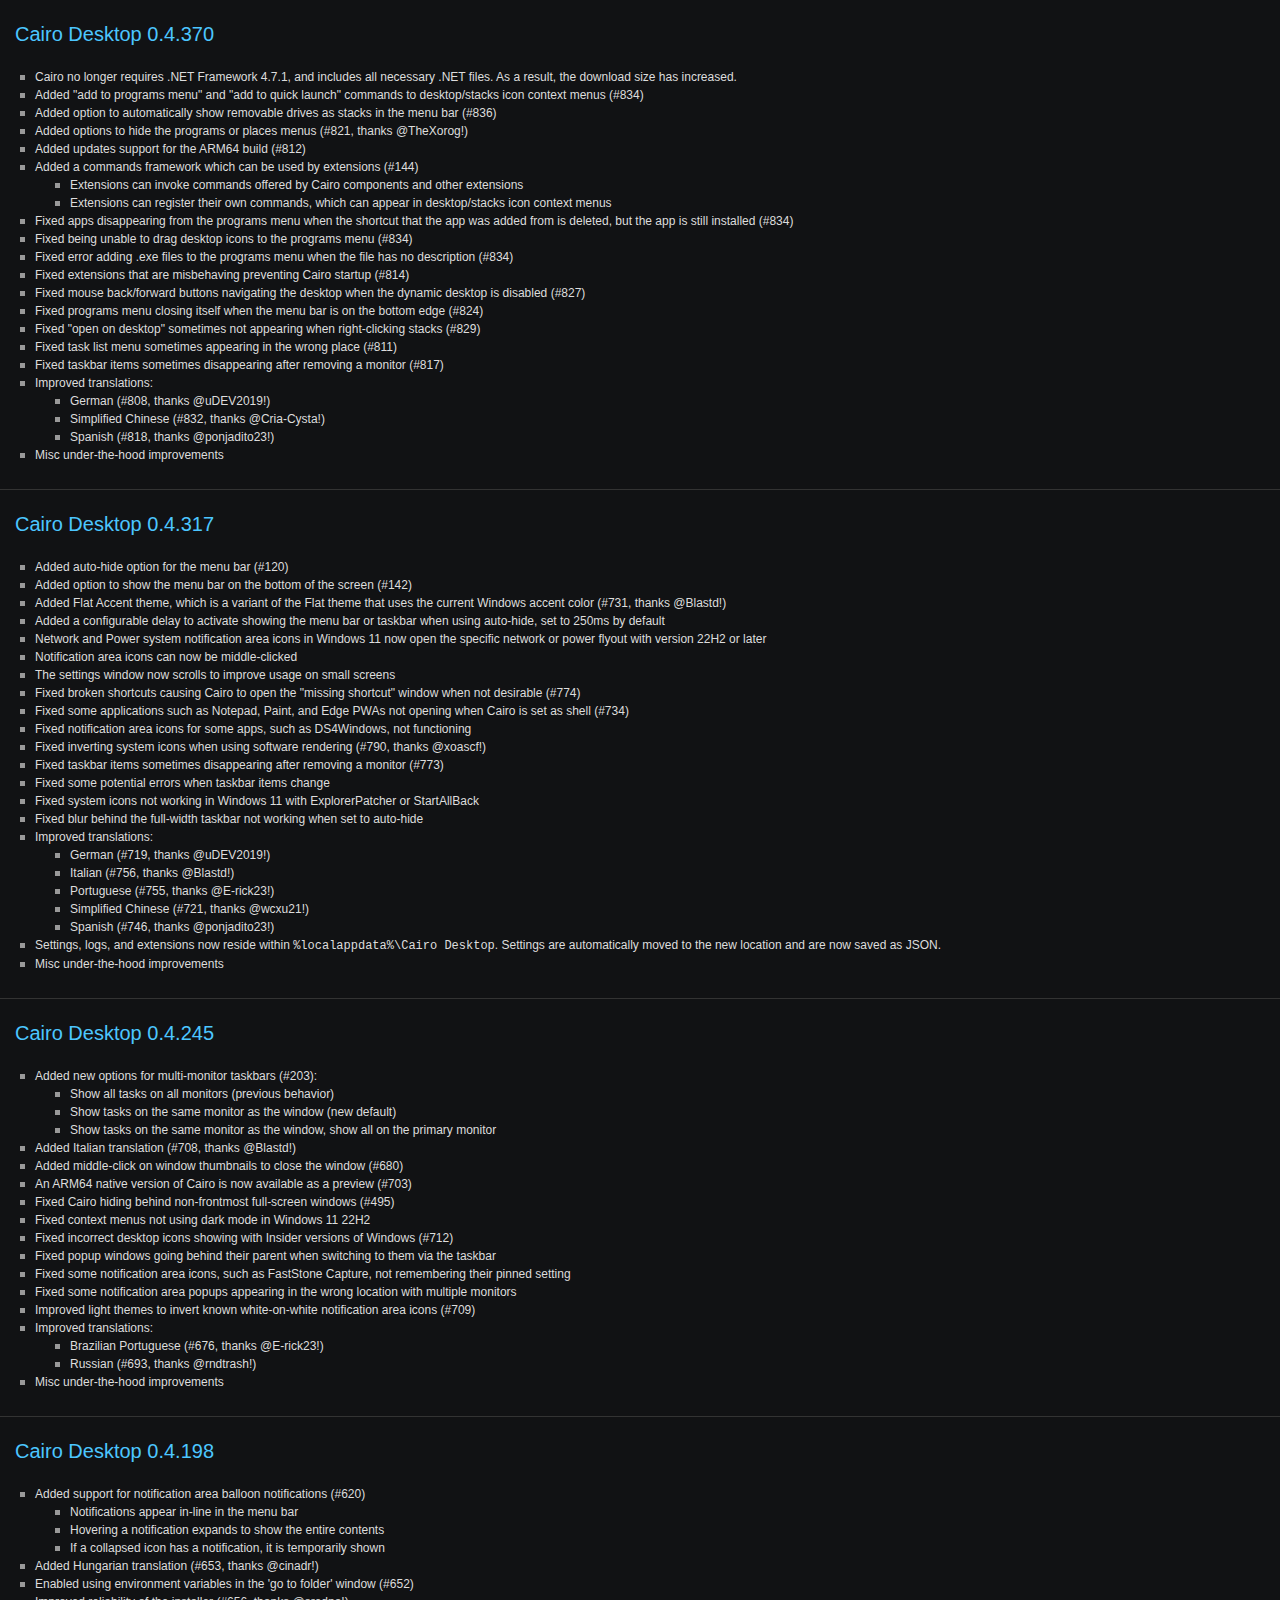
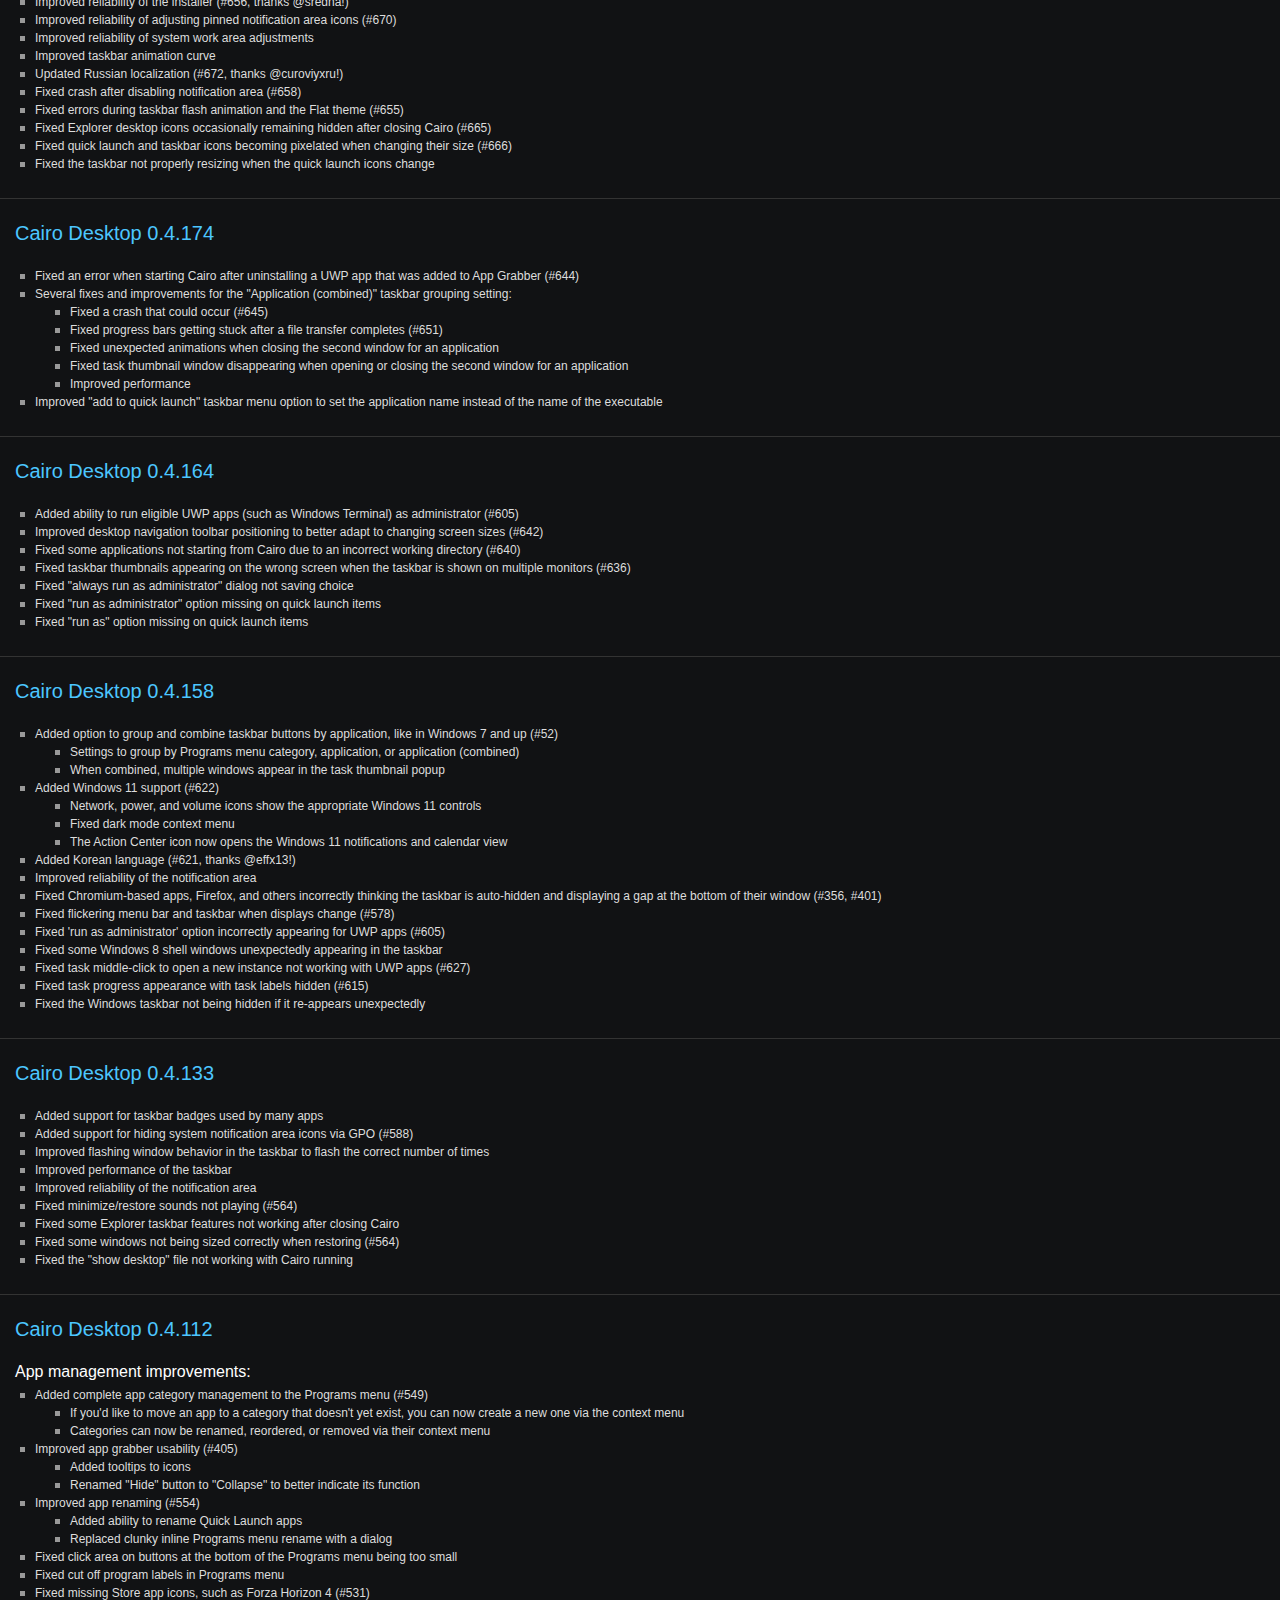
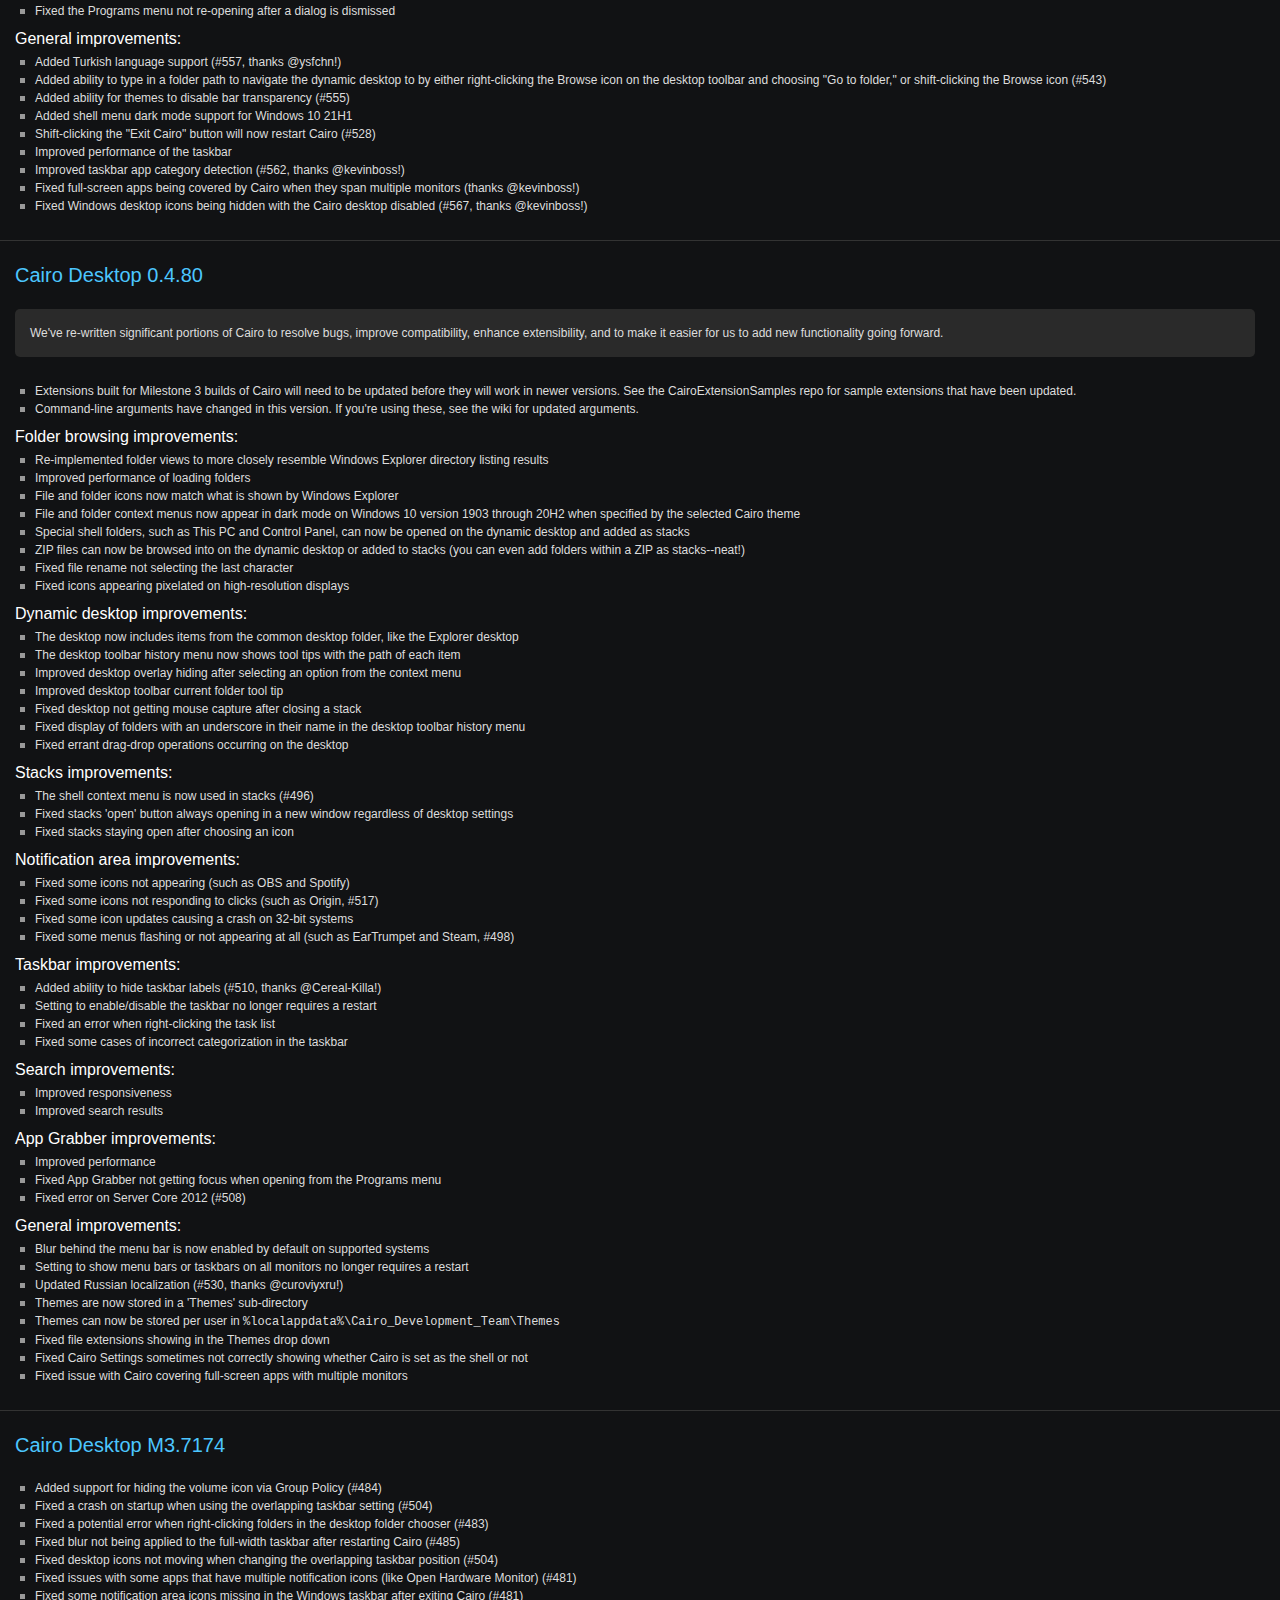
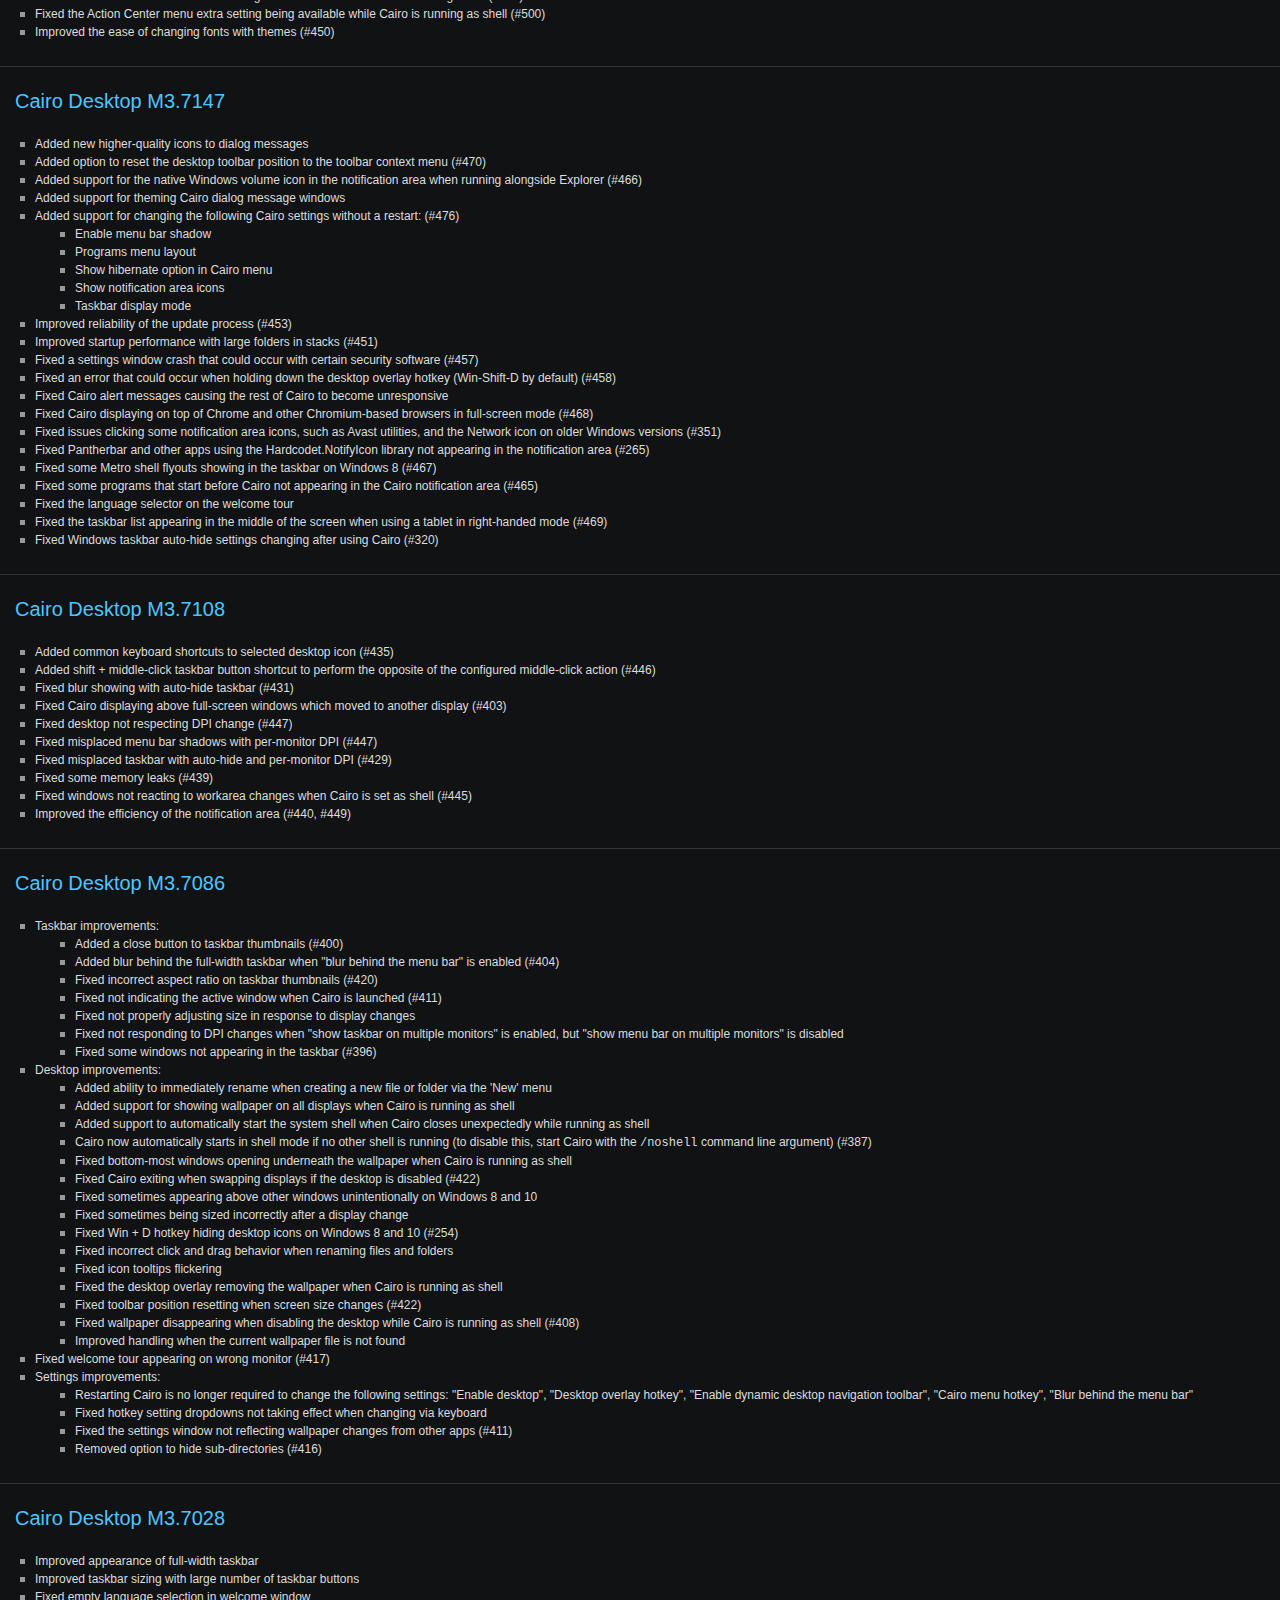
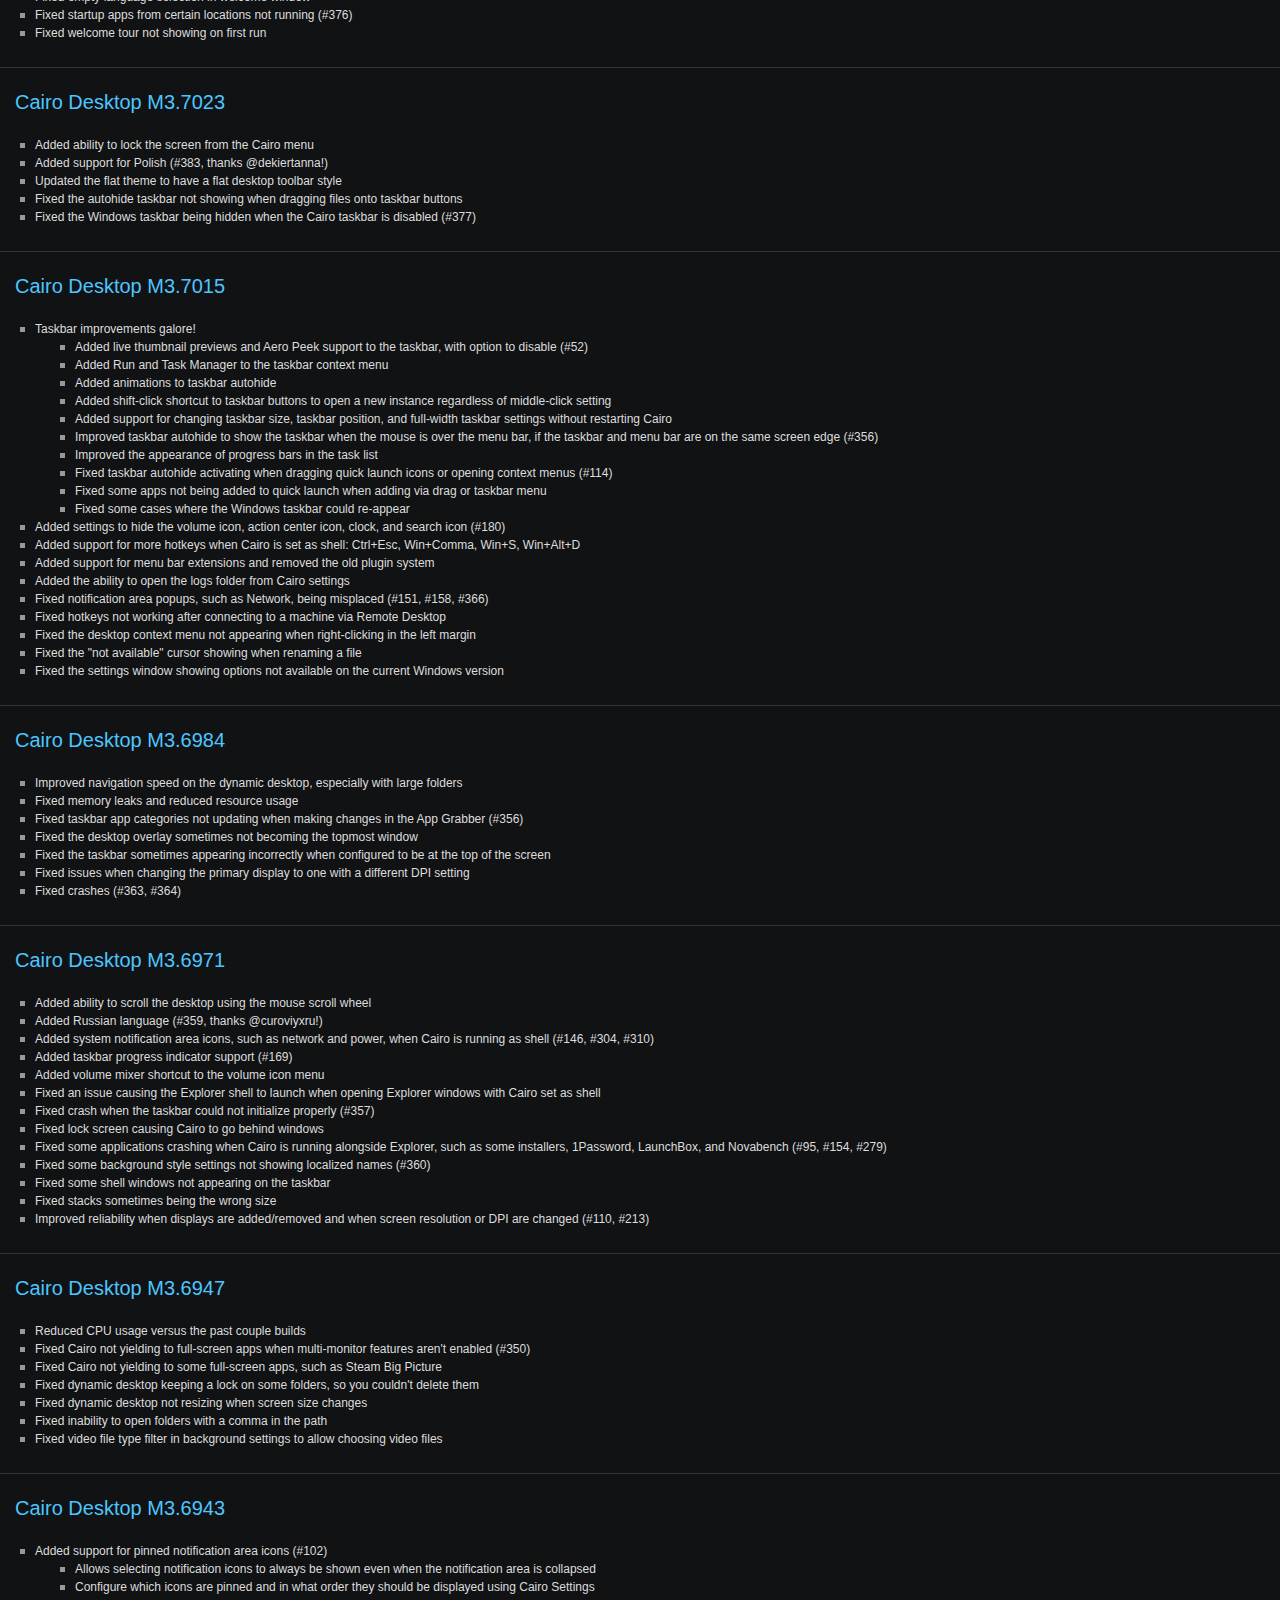
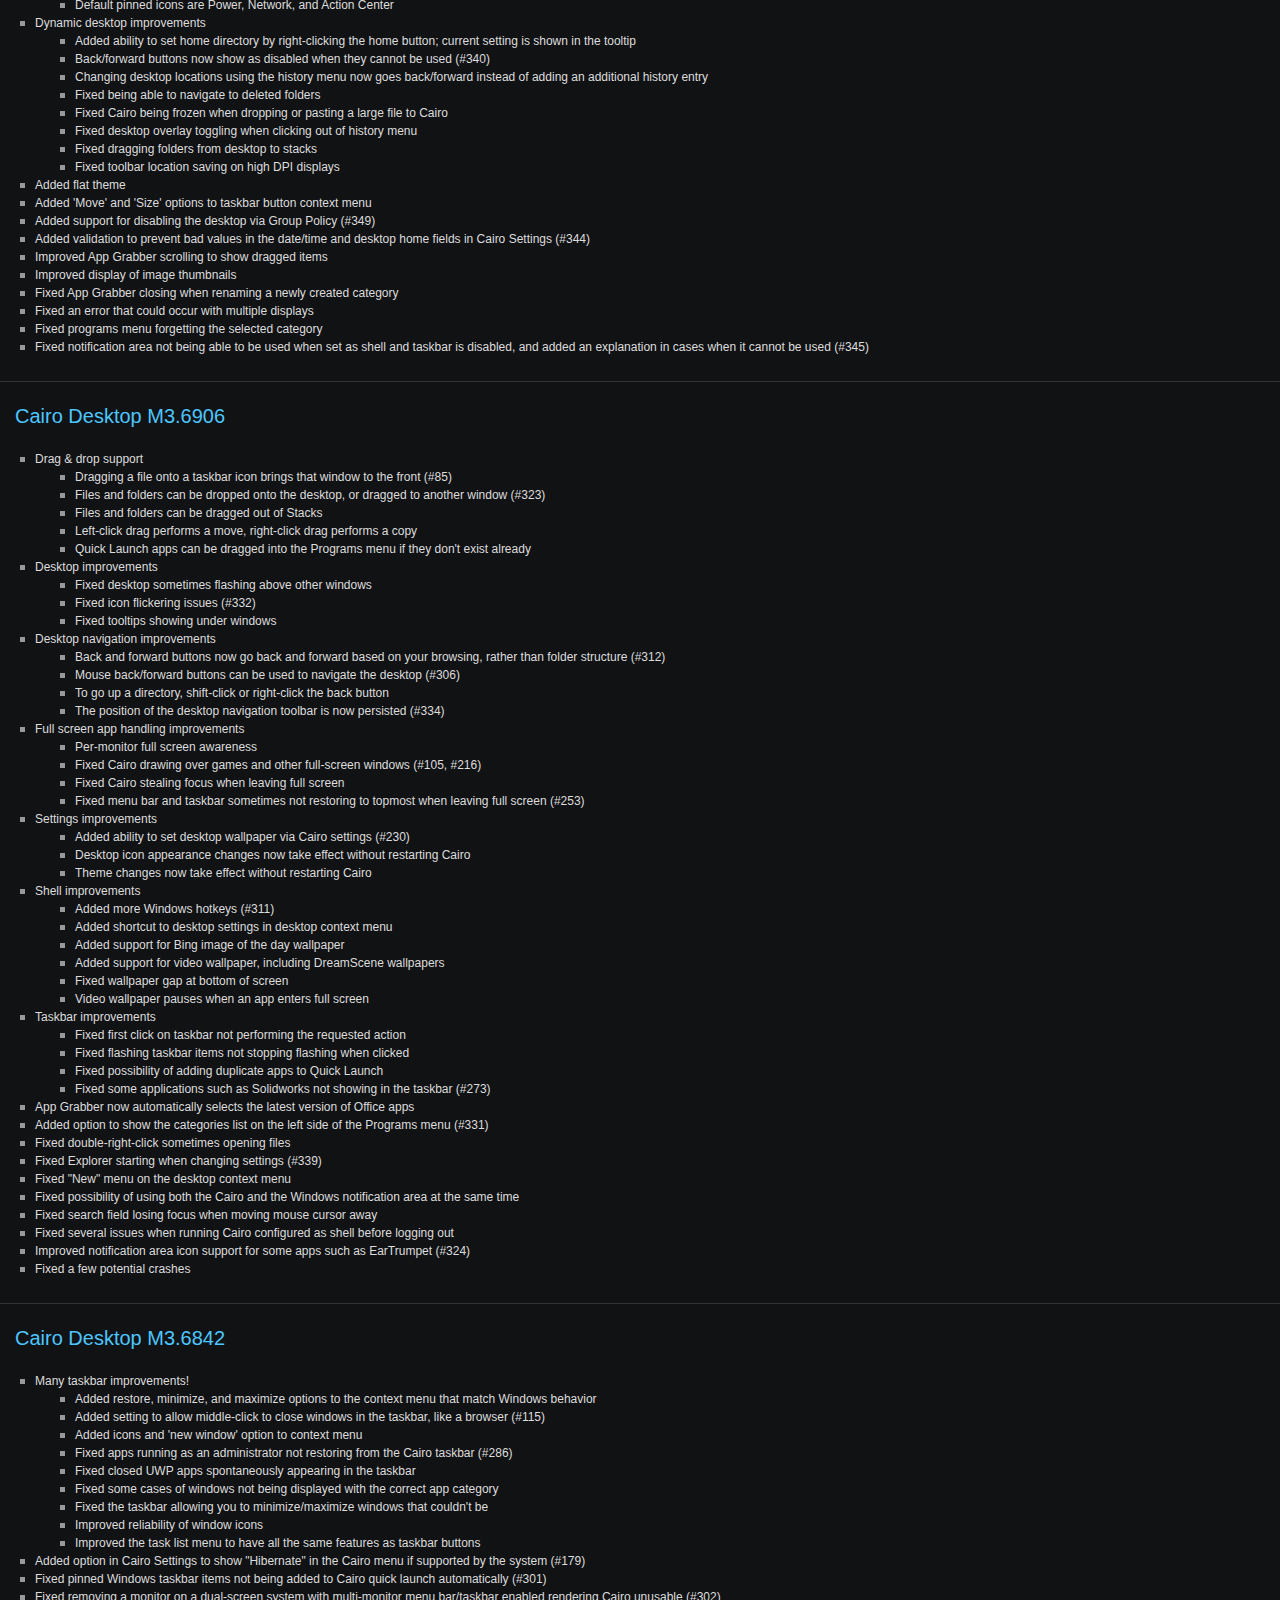
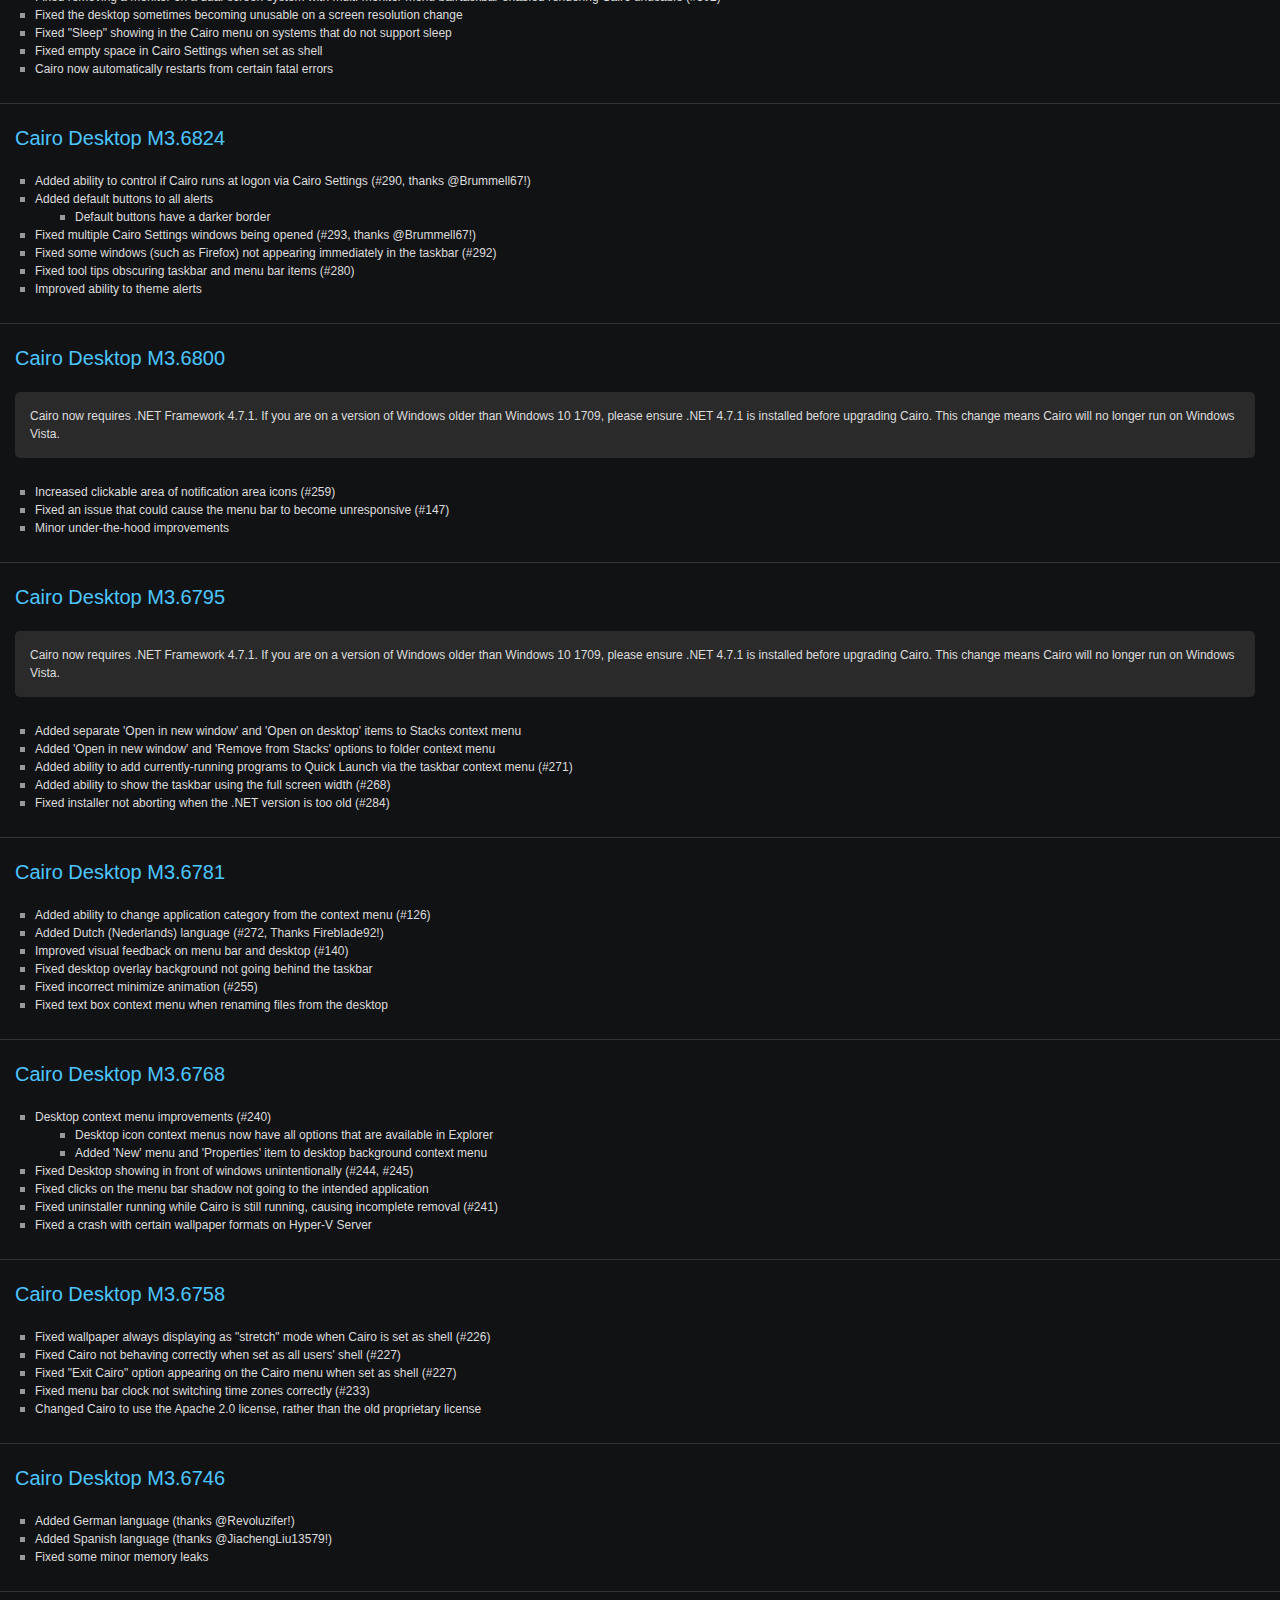
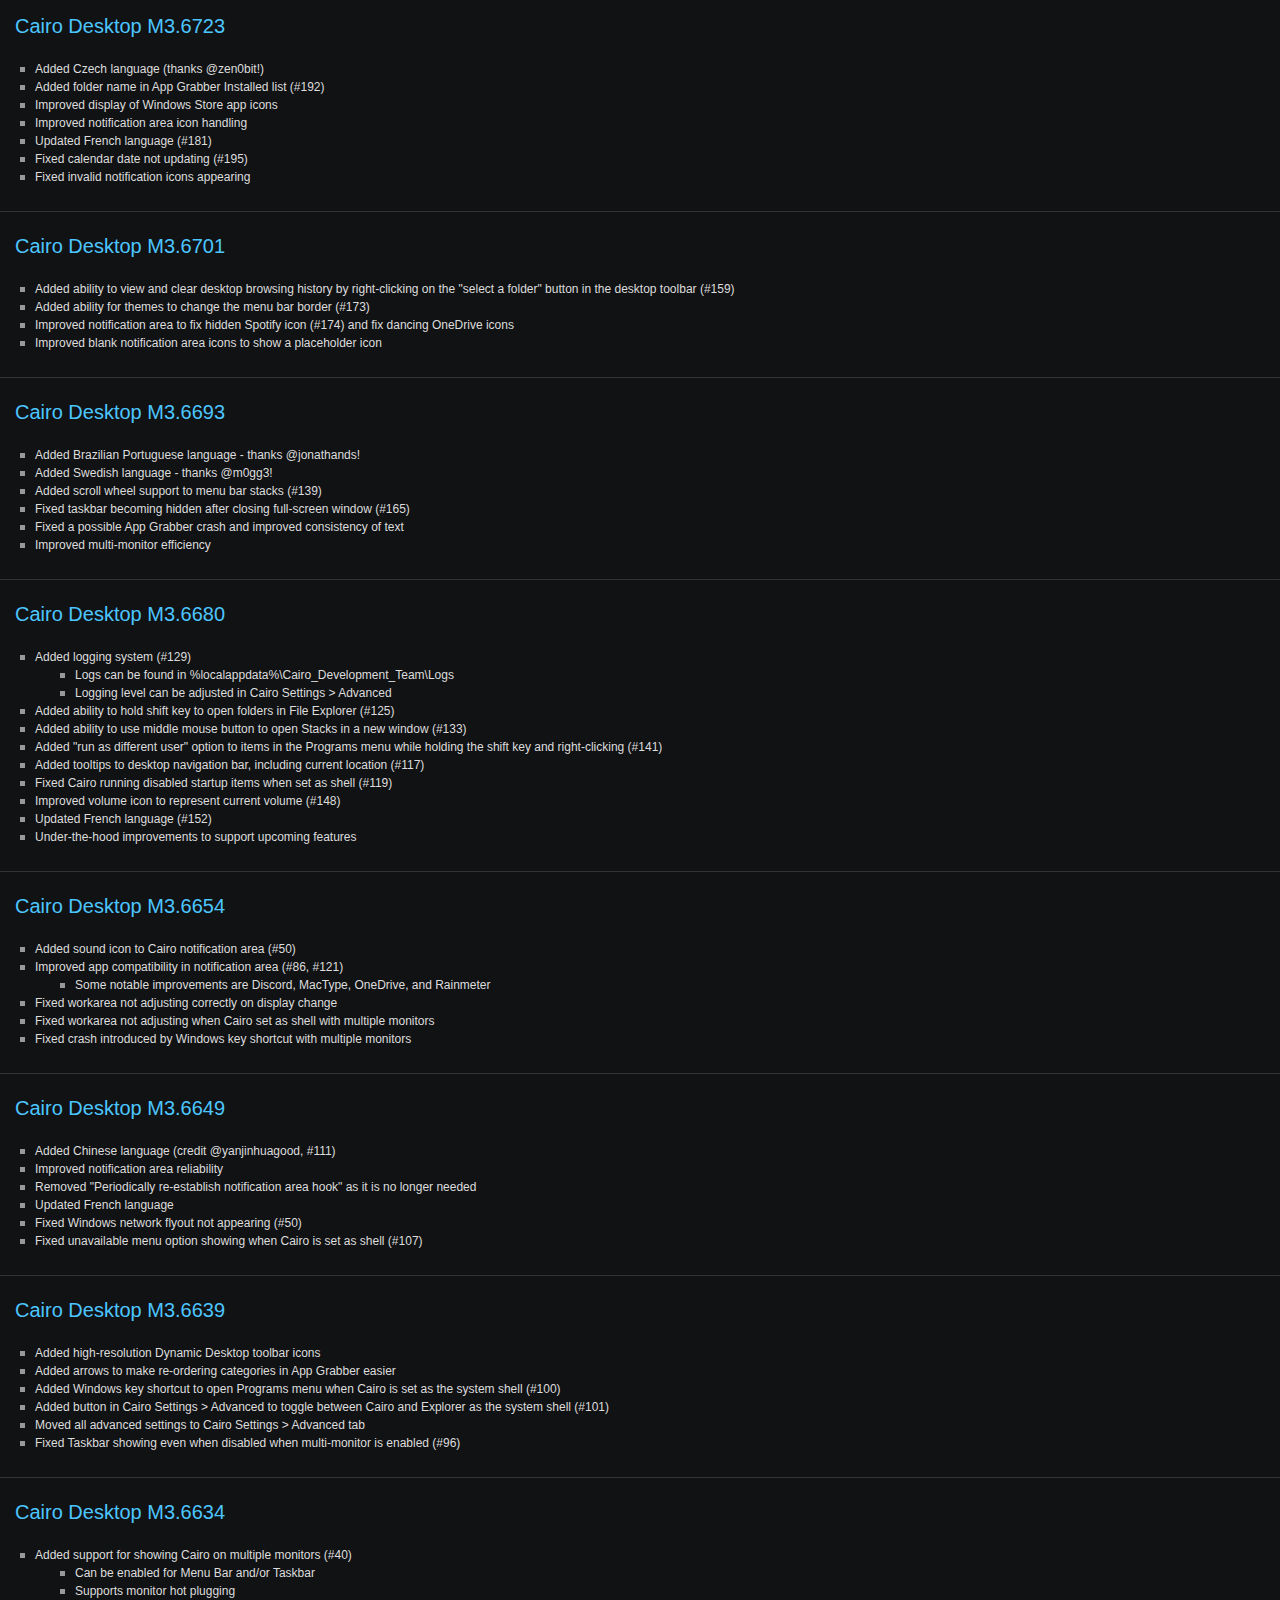
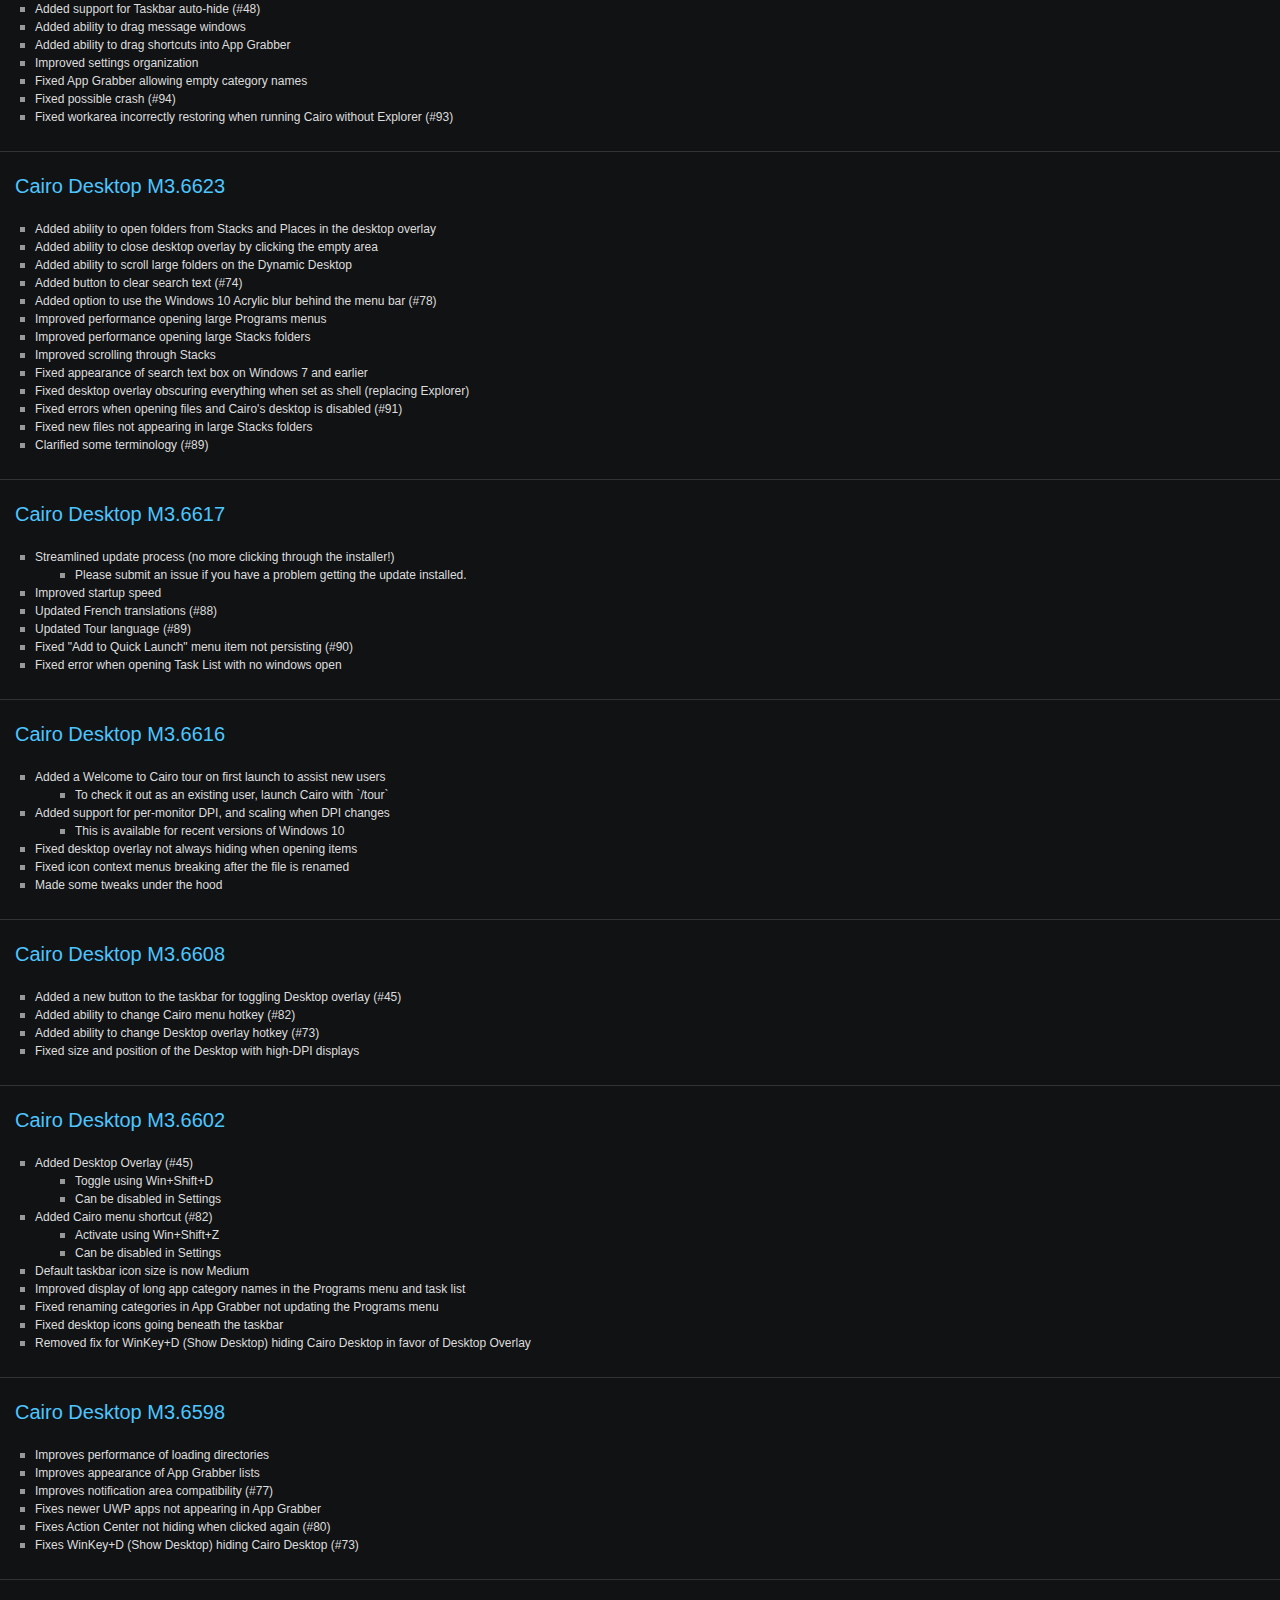
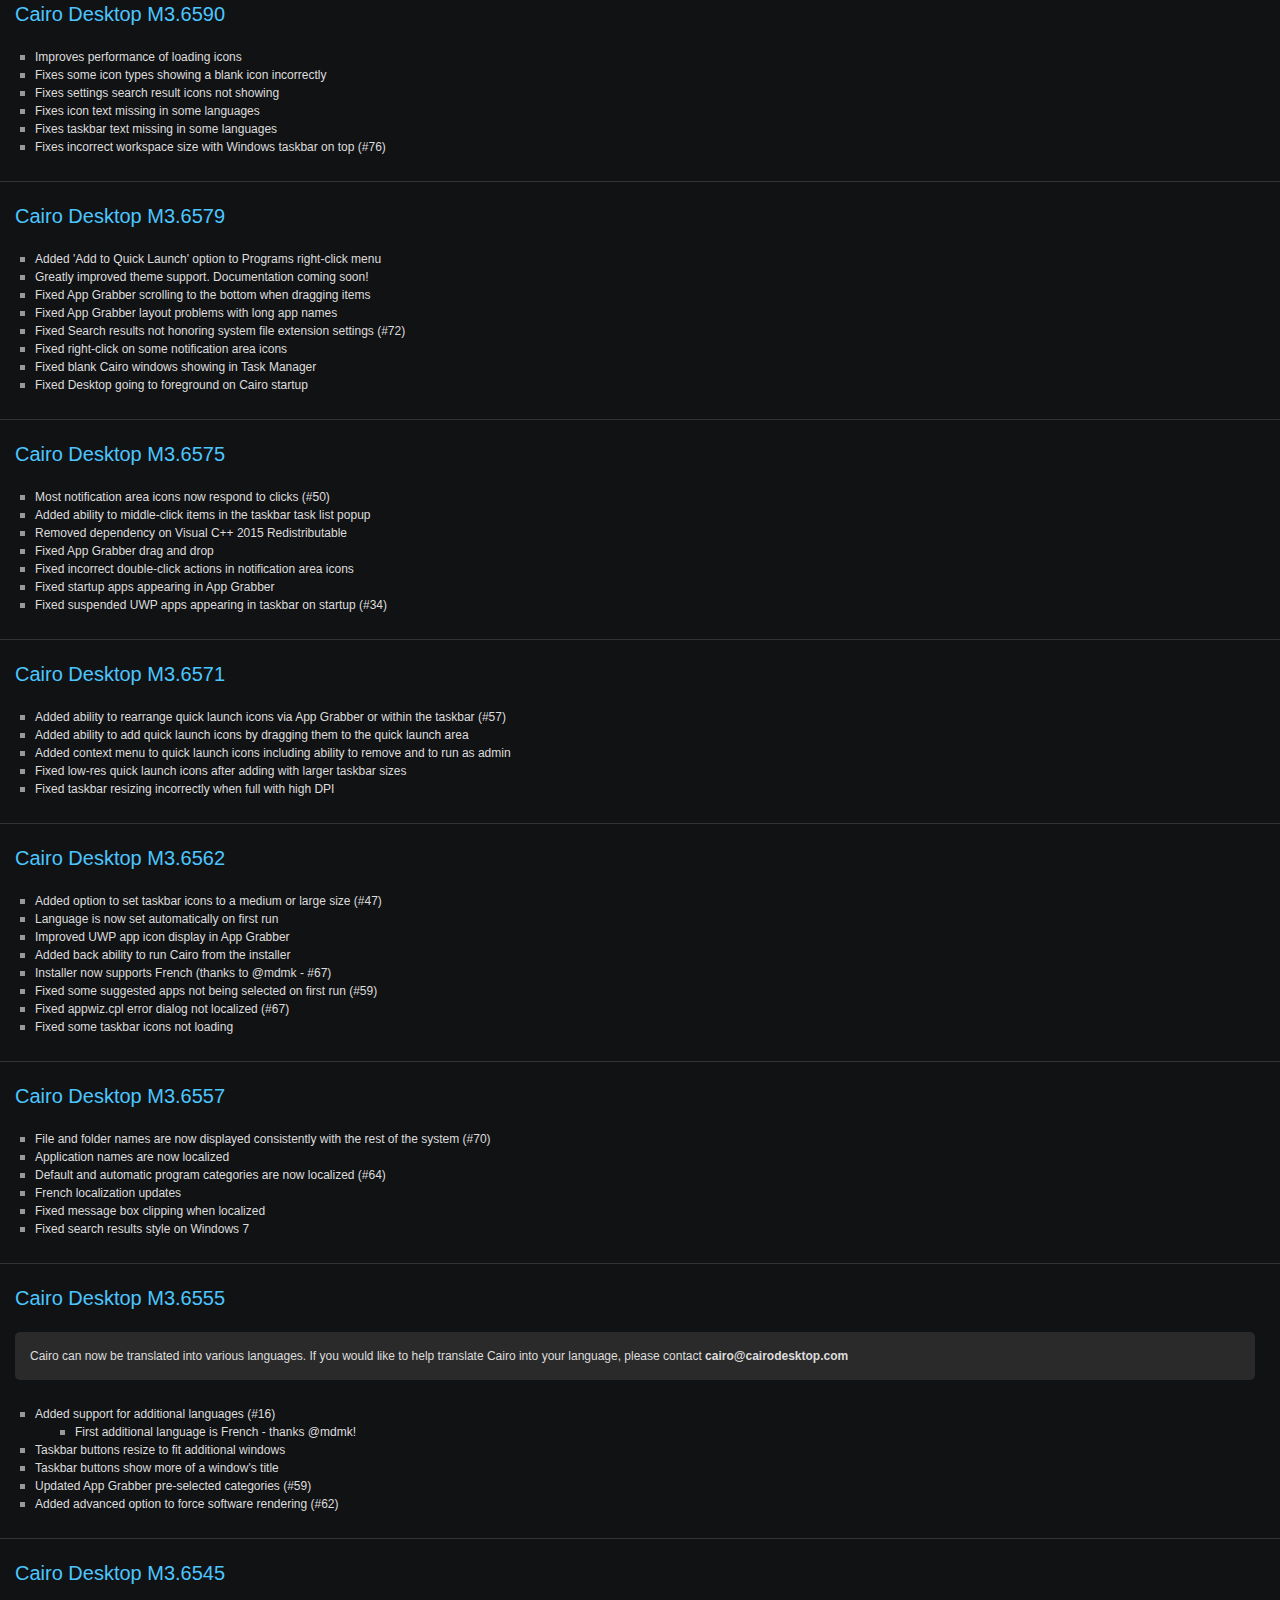
<file: releasenotes.htm>
<!DOCTYPE html>
<html lang="en">
	<head>
		<title></title>
		<meta http-equiv="x-ua-compatible" content="IE=Edge"/> 
		<meta http-equiv="Content-Type" content="text/html; charset=utf-8" />
		<style type="text/css">
			body, html {
				padding: 0;
				margin: 0;
				font-family: 'Segoe UI', sans-serif;
				font-size: 12px;
				line-height: 150%;
				background: #111214;
				color: #ddd;
			}
			
			h1 {
				color: #4cc6ff;
				font-weight: normal;
				font-size: 20px;
				margin: 25px 15px;
				padding: 0;
			}
			
			h2 {
				color: #fff;
				font-weight: normal;
				font-size: 16px;
				margin: 10px 15px 5px;
				padding: 0;
			}
			
			ul {
				margin: 0;
				list-style-type: none;
			}
			
			li {
				margin-left: -5px;
				text-indent: 0px;
			}
			
			li:before {
				content: "";
			    width: 5px;
			    height: 5px;
			    background: #999;
			    display: block;
			    float: left;
			    margin: 7px 0px 0 -15px;
			}
			
			.release {
				border-bottom: 1px solid #333;
				padding-bottom: 25px;
				padding-right: 10px;
			}
			
			.release p {
				padding: 15px;
				margin: 0 15px 25px;
				background: #2a2a2a;
				border-radius: 5px;
			}
		</style>
	</head>
	<body>
		<div class="release">
			<h1>Cairo Desktop 0.4.370</h1>
			<ul>
				<li>Cairo no longer requires .NET Framework 4.7.1, and includes all necessary .NET files. As a result, the download size has increased.</li>
				<li>Added "add to programs menu" and "add to quick launch" commands to desktop/stacks icon context menus (#834)</li>
				<li>Added option to automatically show removable drives as stacks in the menu bar (#836)</li>
				<li>Added options to hide the programs or places menus (#821, thanks @TheXorog!)</li>
				<li>Added updates support for the ARM64 build (#812)</li>
				<li>Added a commands framework which can be used by extensions (#144)<ul>
					<li>Extensions can invoke commands offered by Cairo components and other extensions</li>
					<li>Extensions can register their own commands, which can appear in desktop/stacks icon context menus</li>
				</ul>
				</li>
				<li>Fixed apps disappearing from the programs menu when the shortcut that the app was added from is deleted, but the app is still installed (#834)</li>
				<li>Fixed being unable to drag desktop icons to the programs menu (#834)</li>
				<li>Fixed error adding .exe files to the programs menu when the file has no description (#834)</li>
				<li>Fixed extensions that are misbehaving preventing Cairo startup (#814)</li>
				<li>Fixed mouse back/forward buttons navigating the desktop when the dynamic desktop is disabled (#827)</li>
				<li>Fixed programs menu closing itself when the menu bar is on the bottom edge (#824)</li>
				<li>Fixed "open on desktop" sometimes not appearing when right-clicking stacks (#829)</li>
				<li>Fixed task list menu sometimes appearing in the wrong place (#811)</li>
				<li>Fixed taskbar items sometimes disappearing after removing a monitor (#817)</li>
				<li>Improved translations:<ul>
					<li>German (#808, thanks @uDEV2019!)</li>
					<li>Simplified Chinese (#832, thanks @Cria-Cysta!)</li>
					<li>Spanish (#818, thanks @ponjadito23!)</li>
				</ul>
				</li>
				<li>Misc under-the-hood improvements</li>
			</ul>
		</div>
		<div class="release">
			<h1>Cairo Desktop 0.4.317</h1>
			<ul>
				<li>Added auto-hide option for the menu bar (#120)</li>
				<li>Added option to show the menu bar on the bottom of the screen (#142)</li>
				<li>Added Flat Accent theme, which is a variant of the Flat theme that uses the current Windows accent color (#731, thanks @Blastd!)</li>
				<li>Added a configurable delay to activate showing the menu bar or taskbar when using auto-hide, set to 250ms by default</li>
				<li>Network and Power system notification area icons in Windows 11 now open the specific network or power flyout with version 22H2 or later</li>
				<li>Notification area icons can now be middle-clicked</li>
				<li>The settings window now scrolls to improve usage on small screens</li>
				<li>Fixed broken shortcuts causing Cairo to open the &quot;missing shortcut&quot; window when not desirable (#774)</li>
				<li>Fixed some applications such as Notepad, Paint, and Edge PWAs not opening when Cairo is set as shell (#734)</li>
				<li>Fixed notification area icons for some apps, such as DS4Windows, not functioning</li>
				<li>Fixed inverting system icons when using software rendering (#790, thanks @xoascf!)</li>
				<li>Fixed taskbar items sometimes disappearing after removing a monitor (#773)</li>
				<li>Fixed some potential errors when taskbar items change</li>
				<li>Fixed system icons not working in Windows 11 with ExplorerPatcher or StartAllBack</li>
				<li>Fixed blur behind the full-width taskbar not working when set to auto-hide</li>
				<li>Improved translations:<ul>
					<li>German (#719, thanks @uDEV2019!)</li>
					<li>Italian (#756, thanks @Blastd!)</li>
					<li>Portuguese (#755, thanks @E-rick23!)</li>
					<li>Simplified Chinese (#721, thanks @wcxu21!)</li>
					<li>Spanish (#746, thanks @ponjadito23!)</li>
				</ul>
				</li>
				<li>Settings, logs, and extensions now reside within <code>%localappdata%\Cairo Desktop</code>. Settings are automatically moved to the new location and are now saved as JSON.</li>
				<li>Misc under-the-hood improvements</li>
			</ul>
		</div>
		<div class="release">
			<h1>Cairo Desktop 0.4.245</h1>
			<ul>
				<li>Added new options for multi-monitor taskbars (#203):<ul>
					<li>Show all tasks on all monitors (previous behavior)</li>
					<li>Show tasks on the same monitor as the window (new default)</li>
					<li>Show tasks on the same monitor as the window, show all on the primary monitor</li>
				</ul>
				</li>
				<li>Added Italian translation (#708, thanks @Blastd!)</li>
				<li>Added middle-click on window thumbnails to close the window (#680)</li>
				<li>An ARM64 native version of Cairo is now available as a preview (#703)</li>
				<li>Fixed Cairo hiding behind non-frontmost full-screen windows (#495)</li>
				<li>Fixed context menus not using dark mode in Windows 11 22H2</li>
				<li>Fixed incorrect desktop icons showing with Insider versions of Windows (#712)</li>
				<li>Fixed popup windows going behind their parent when switching to them via the taskbar</li>
				<li>Fixed some notification area icons, such as FastStone Capture, not remembering their pinned setting</li>
				<li>Fixed some notification area popups appearing in the wrong location with multiple monitors</li>
				<li>Improved light themes to invert known white-on-white notification area icons (#709)</li>
				<li>Improved translations:<ul>
					<li>Brazilian Portuguese (#676, thanks @E-rick23!)</li>
					<li>Russian (#693, thanks @rndtrash!)</li>
				</ul>
				</li>
				<li>Misc under-the-hood improvements</li>
			</ul>
		</div>
		<div class="release">
			<h1>Cairo Desktop 0.4.198</h1>
			<ul>
				<li>Added support for notification area balloon notifications (#620)<ul>
					<li>Notifications appear in-line in the menu bar</li>
					<li>Hovering a notification expands to show the entire contents</li>
					<li>If a collapsed icon has a notification, it is temporarily shown</li>
				</ul>
				</li>
				<li>Added Hungarian translation (#653, thanks @cinadr!)</li>
				<li>Enabled using environment variables in the &#39;go to folder&#39; window (#652)</li>
				<li>Improved reliability of the installer (#656, thanks @sredna!)</li>
				<li>Improved reliability of adjusting pinned notification area icons (#670)</li>
				<li>Improved reliability of system work area adjustments</li>
				<li>Improved taskbar animation curve</li>
				<li>Updated Russian localization (#672, thanks @curoviyxru!)</li>
				<li>Fixed crash after disabling notification area (#658)</li>
				<li>Fixed errors during taskbar flash animation and the Flat theme (#655)</li>
				<li>Fixed Explorer desktop icons occasionally remaining hidden after closing Cairo (#665)</li>
				<li>Fixed quick launch and taskbar icons becoming pixelated when changing their size (#666)</li>
				<li>Fixed the taskbar not properly resizing when the quick launch icons change</li>
			</ul>
		</div>
		<div class="release">
			<h1>Cairo Desktop 0.4.174</h1>
			<ul>
				<li>Fixed an error when starting Cairo after uninstalling a UWP app that was added to App Grabber (#644)</li>
				<li>Several fixes and improvements for the &quot;Application (combined)&quot; taskbar grouping setting:<ul>
					<li>Fixed a crash that could occur (#645)</li>
					<li>Fixed progress bars getting stuck after a file transfer completes (#651)</li>
					<li>Fixed unexpected animations when closing the second window for an application</li>
					<li>Fixed task thumbnail window disappearing when opening or closing the second window for an application</li>
					<li>Improved performance</li>
				</ul>
				</li>
				<li>Improved &quot;add to quick launch&quot; taskbar menu option to set the application name instead of the name of the executable</li>
			</ul>
		</div>
		<div class="release">
			<h1>Cairo Desktop 0.4.164</h1>
			<ul>
				<li>Added ability to run eligible UWP apps (such as Windows Terminal) as administrator (#605)</li>
				<li>Improved desktop navigation toolbar positioning to better adapt to changing screen sizes (#642)</li>
				<li>Fixed some applications not starting from Cairo due to an incorrect working directory (#640)</li>
				<li>Fixed taskbar thumbnails appearing on the wrong screen when the taskbar is shown on multiple monitors (#636)</li>
				<li>Fixed &quot;always run as administrator&quot; dialog not saving choice</li>
				<li>Fixed &quot;run as administrator&quot; option missing on quick launch items</li>
				<li>Fixed &quot;run as&quot; option missing on quick launch items</li>
			</ul>
		</div>
		<div class="release">
			<h1>Cairo Desktop 0.4.158</h1>
			<ul>
				<li>Added option to group and combine taskbar buttons by application, like in Windows 7 and up (#52)<ul>
					<li>Settings to group by Programs menu category, application, or application (combined)</li>
					<li>When combined, multiple windows appear in the task thumbnail popup</li>
				</ul>
				</li>
				<li>Added Windows 11 support (#622)<ul>
					<li>Network, power, and volume icons show the appropriate Windows 11 controls</li>
					<li>Fixed dark mode context menu</li>
					<li>The Action Center icon now opens the Windows 11 notifications and calendar view</li>
				</ul>
				</li>
				<li>Added Korean language (#621, thanks @effx13!)</li>
				<li>Improved reliability of the notification area</li>
				<li>Fixed Chromium-based apps, Firefox, and others incorrectly thinking the taskbar is auto-hidden and displaying a gap at the bottom of their window (#356, #401)</li>
				<li>Fixed flickering menu bar and taskbar when displays change (#578)</li>
				<li>Fixed &#39;run as administrator&#39; option incorrectly appearing for UWP apps (#605)</li>
				<li>Fixed some Windows 8 shell windows unexpectedly appearing in the taskbar</li>
				<li>Fixed task middle-click to open a new instance not working with UWP apps (#627)</li>
				<li>Fixed task progress appearance with task labels hidden (#615)</li>
				<li>Fixed the Windows taskbar not being hidden if it re-appears unexpectedly</li>
				</ul>
		</div>
		<div class="release">
			<h1>Cairo Desktop 0.4.133</h1>
			<ul>
				<li>Added support for taskbar badges used by many apps</li>
				<li>Added support for hiding system notification area icons via GPO (#588)</li>
				<li>Improved flashing window behavior in the taskbar to flash the correct number of times</li>
				<li>Improved performance of the taskbar</li>
				<li>Improved reliability of the notification area</li>
				<li>Fixed minimize/restore sounds not playing (#564)</li>
				<li>Fixed some Explorer taskbar features not working after closing Cairo</li>
				<li>Fixed some windows not being sized correctly when restoring (#564)</li>
				<li>Fixed the &quot;show desktop&quot; file not working with Cairo running</li>
			</ul>
		</div>
		<div class="release">
			<h1>Cairo Desktop 0.4.112</h1>
			<h2 id="app-management-improvements-">App management improvements:</h2>
			<ul>
				<li>Added complete app category management to the Programs menu (#549)<ul>
					<li>If you&#39;d like to move an app to a category that doesn&#39;t yet exist, you can now create a new one via the context menu</li>
					<li>Categories can now be renamed, reordered, or removed via their context menu</li>
				</ul>
				</li>
				<li>Improved app grabber usability (#405)<ul>
					<li>Added tooltips to icons</li>
					<li>Renamed &quot;Hide&quot; button to &quot;Collapse&quot; to better indicate its function</li>
				</ul>
				</li>
				<li>Improved app renaming (#554)<ul>
					<li>Added ability to rename Quick Launch apps</li>
					<li>Replaced clunky inline Programs menu rename with a dialog</li>
				</ul>
				</li>
				<li>Fixed click area on buttons at the bottom of the Programs menu being too small</li>
				<li>Fixed cut off program labels in Programs menu</li>
				<li>Fixed missing Store app icons, such as Forza Horizon 4 (#531)</li>
				<li>Fixed the Programs menu not re-opening after a dialog is dismissed</li>
			</ul>
			<h2 id="general-improvements-">General improvements:</h2>
			<ul>
				<li>Added Turkish language support (#557, thanks @ysfchn!)</li>
				<li>Added ability to type in a folder path to navigate the dynamic desktop to by either right-clicking the Browse icon on the desktop toolbar and choosing &quot;Go to folder,&quot; or shift-clicking the Browse icon (#543)</li>
				<li>Added ability for themes to disable bar transparency (#555)</li>
				<li>Added shell menu dark mode support for Windows 10 21H1</li>
				<li>Shift-clicking the &quot;Exit Cairo&quot; button will now restart Cairo (#528)</li>
				<li>Improved performance of the taskbar</li>
				<li>Improved taskbar app category detection (#562, thanks @kevinboss!)</li>
				<li>Fixed full-screen apps being covered by Cairo when they span multiple monitors (thanks @kevinboss!)</li>
				<li>Fixed Windows desktop icons being hidden with the Cairo desktop disabled (#567, thanks @kevinboss!)</li>
			</ul>
		</div>
		<div class="release">
			<h1>Cairo Desktop 0.4.80</h1>
			<p>We've re-written significant portions of Cairo to resolve bugs, improve compatibility, enhance extensibility, and to make it easier for us to add new functionality going forward.</p>
			<ul>
				<li>Extensions built for Milestone 3 builds of Cairo will need to be updated before they will work in newer versions. See the CairoExtensionSamples repo for sample extensions that have been updated.</li>
				<li>Command-line arguments have changed in this version. If you're using these, see the wiki for updated arguments.</li>
			</ul>
			<h2>Folder browsing improvements:</h2>
			<ul>
				<li>Re-implemented folder views to more closely resemble Windows Explorer directory listing results</li>
				<li>Improved performance of loading folders</li>
				<li>File and folder icons now match what is shown by Windows Explorer</li>
				<li>File and folder context menus now appear in dark mode on Windows 10 version 1903 through 20H2 when specified by the selected Cairo theme</li>
				<li>Special shell folders, such as This PC and Control Panel, can now be opened on the dynamic desktop and added as stacks</li>
				<li>ZIP files can now be browsed into on the dynamic desktop or added to stacks (you can even add folders within a ZIP as stacks--neat!)</li>
				<li>Fixed file rename not selecting the last character</li>
				<li>Fixed icons appearing pixelated on high-resolution displays</li>
			</ul>
			<h2>Dynamic desktop improvements:</h2>
			<ul>
				<li>The desktop now includes items from the common desktop folder, like the Explorer desktop</li>
				<li>The desktop toolbar history menu now shows tool tips with the path of each item</li>
				<li>Improved desktop overlay hiding after selecting an option from the context menu</li>
				<li>Improved desktop toolbar current folder tool tip</li>
				<li>Fixed desktop not getting mouse capture after closing a stack</li>
				<li>Fixed display of folders with an underscore in their name in the desktop toolbar history menu</li>
				<li>Fixed errant drag-drop operations occurring on the desktop</li>
			</ul>
			<h2>Stacks improvements:</h2>
			<ul>
				<li>The shell context menu is now used in stacks (#496)</li>
				<li>Fixed stacks 'open' button always opening in a new window regardless of desktop settings</li>
				<li>Fixed stacks staying open after choosing an icon</li>
			</ul>
			<h2>Notification area improvements:</h2>
			<ul>
				<li>Fixed some icons not appearing (such as OBS and Spotify)</li>
				<li>Fixed some icons not responding to clicks (such as Origin, #517)</li>
				<li>Fixed some icon updates causing a crash on 32-bit systems</li>
				<li>Fixed some menus flashing or not appearing at all (such as EarTrumpet and Steam, #498)</li>
			</ul>
			<h2>Taskbar improvements:</h2>
			<ul>
				<li>Added ability to hide taskbar labels (#510, thanks @Cereal-Killa!)</li>
				<li>Setting to enable/disable the taskbar no longer requires a restart</li>
				<li>Fixed an error when right-clicking the task list</li>
				<li>Fixed some cases of incorrect categorization in the taskbar</li>
			</ul>
			<h2>Search improvements:</h2>
			<ul>
				<li>Improved responsiveness</li>
				<li>Improved search results</li>
			</ul>
			<h2>App Grabber improvements:</h2>
			<ul>
				<li>Improved performance</li>
				<li>Fixed App Grabber not getting focus when opening from the Programs menu</li>
				<li>Fixed error on Server Core 2012 (#508)</li>
			</ul>
			<h2>General improvements:</h2>
			<ul>
				<li>Blur behind the menu bar is now enabled by default on supported systems</li>
				<li>Setting to show menu bars or taskbars on all monitors no longer requires a restart</li>
				<li>Updated Russian localization (#530, thanks @curoviyxru!)</li>
				<li>Themes are now stored in a 'Themes' sub-directory</li>
				<li>Themes can now be stored per user in <code>%localappdata%\Cairo_Development_Team\Themes</code></li>
				<li>Fixed file extensions showing in the Themes drop down</li>
				<li>Fixed Cairo Settings sometimes not correctly showing whether Cairo is set as the shell or not</li>
				<li>Fixed issue with Cairo covering full-screen apps with multiple monitors</li>
			</ul>
		</div>
		<div class="release">
			<h1>Cairo Desktop M3.7174</h1>
			<ul>
				<li>Added support for hiding the volume icon via Group Policy (#484)</li>
				<li>Fixed a crash on startup when using the overlapping taskbar setting (#504)</li>
				<li>Fixed a potential error when right-clicking folders in the desktop folder chooser (#483)</li>
				<li>Fixed blur not being applied to the full-width taskbar after restarting Cairo (#485)</li>
				<li>Fixed desktop icons not moving when changing the overlapping taskbar position (#504)</li>
				<li>Fixed issues with some apps that have multiple notification icons (like Open Hardware Monitor) (#481)</li>
				<li>Fixed some notification area icons missing in the Windows taskbar after exiting Cairo (#481)</li>
				<li>Fixed the Action Center menu extra setting being available while Cairo is running as shell (#500)</li>
				<li>Improved the ease of changing fonts with themes (#450)</li>
			</ul>
		</div>
		<div class="release">
			<h1>Cairo Desktop M3.7147</h1>
			<ul>
				<li>Added new higher-quality icons to dialog messages</li>
				<li>Added option to reset the desktop toolbar position to the toolbar context menu (#470)</li>
				<li>Added support for the native Windows volume icon in the notification area when running alongside Explorer (#466)</li>
				<li>Added support for theming Cairo dialog message windows</li>
				<li>Added support for changing the following Cairo settings without a restart: (#476)</li>
				<ul>
					<li>Enable menu bar shadow</li>
					<li>Programs menu layout</li>
					<li>Show hibernate option in Cairo menu</li>
					<li>Show notification area icons</li>
					<li>Taskbar display mode</li>
				</ul>
				<li>Improved reliability of the update process (#453)</li>
				<li>Improved startup performance with large folders in stacks (#451)</li>
				<li>Fixed a settings window crash that could occur with certain security software (#457)</li>
				<li>Fixed an error that could occur when holding down the desktop overlay hotkey (Win-Shift-D by default) (#458)</li>
				<li>Fixed Cairo alert messages causing the rest of Cairo to become unresponsive</li>
				<li>Fixed Cairo displaying on top of Chrome and other Chromium-based browsers in full-screen mode (#468)</li>
				<li>Fixed issues clicking some notification area icons, such as Avast utilities, and the Network icon on older Windows versions (#351)</li>
				<li>Fixed Pantherbar and other apps using the Hardcodet.NotifyIcon library not appearing in the notification area (#265)</li>
				<li>Fixed some Metro shell flyouts showing in the taskbar on Windows 8 (#467)</li>
				<li>Fixed some programs that start before Cairo not appearing in the Cairo notification area (#465)</li>
				<li>Fixed the language selector on the welcome tour</li>
				<li>Fixed the taskbar list appearing in the middle of the screen when using a tablet in right-handed mode (#469)</li>
				<li>Fixed Windows taskbar auto-hide settings changing after using Cairo (#320)</li>
			</ul>							
		</div>
		<div class="release">
			<h1>Cairo Desktop M3.7108</h1>
			<ul>
				<li>Added common keyboard shortcuts to selected desktop icon (#435)</li>
				<li>Added shift + middle-click taskbar button shortcut to perform the opposite of the configured middle-click action (#446)</li>
				<li>Fixed blur showing with auto-hide taskbar (#431)</li>
				<li>Fixed Cairo displaying above full-screen windows which moved to another display (#403)</li>
				<li>Fixed desktop not respecting DPI change (#447)</li>
				<li>Fixed misplaced menu bar shadows with per-monitor DPI (#447)</li>
				<li>Fixed misplaced taskbar with auto-hide and per-monitor DPI (#429)</li>
				<li>Fixed some memory leaks (#439)</li>
				<li>Fixed windows not reacting to workarea changes when Cairo is set as shell (#445)</li>
				<li>Improved the efficiency of the notification area (#440, #449)</li>
			</ul>				
		</div>
		<div class="release">
			<h1>Cairo Desktop M3.7086</h1>
			<ul>
				<li>Taskbar improvements:</li>
				<ul>
					<li>Added a close button to taskbar thumbnails (#400)</li>
					<li>Added blur behind the full-width taskbar when &quot;blur behind the menu bar&quot; is enabled (#404)</li>
					<li>Fixed incorrect aspect ratio on taskbar thumbnails (#420)</li>
					<li>Fixed not indicating the active window when Cairo is launched (#411)</li>
					<li>Fixed not properly adjusting size in response to display changes</li>
					<li>Fixed not responding to DPI changes when &quot;show taskbar on multiple monitors&quot; is enabled, but &quot;show menu bar on multiple monitors&quot; is disabled</li>
					<li>Fixed some windows not appearing in the taskbar (#396)</li>
				</ul>
				<li>Desktop improvements:</li>
				<ul>
					<li>Added ability to immediately rename when creating a new file or folder via the &#39;New&#39; menu</li>
					<li>Added support for showing wallpaper on all displays when Cairo is running as shell</li>
					<li>Added support to automatically start the system shell when Cairo closes unexpectedly while running as shell</li>
					<li>Cairo now automatically starts in shell mode if no other shell is running (to disable this, start Cairo with the <code>/noshell</code> command line argument) (#387)</li>
					<li>Fixed bottom-most windows opening underneath the wallpaper when Cairo is running as shell</li>
					<li>Fixed Cairo exiting when swapping displays if the desktop is disabled (#422)</li>
					<li>Fixed sometimes appearing above other windows unintentionally on Windows 8 and 10</li>
					<li>Fixed sometimes being sized incorrectly after a display change</li>
					<li>Fixed Win + D hotkey hiding desktop icons on Windows 8 and 10 (#254)</li>
					<li>Fixed incorrect click and drag behavior when renaming files and folders</li>
					<li>Fixed icon tooltips flickering</li>
					<li>Fixed the desktop overlay removing the wallpaper when Cairo is running as shell</li>
					<li>Fixed toolbar position resetting when screen size changes (#422)</li>
					<li>Fixed wallpaper disappearing when disabling the desktop while Cairo is running as shell (#408)</li>
					<li>Improved handling when the current wallpaper file is not found</li>
				</ul>
				<li>Fixed welcome tour appearing on wrong monitor (#417)</li>
				<li>Settings improvements:</li>
				<ul>
					<li>Restarting Cairo is no longer required to change the following settings: &quot;Enable desktop&quot;, &quot;Desktop overlay hotkey&quot;, &quot;Enable dynamic desktop navigation toolbar&quot;, &quot;Cairo menu hotkey&quot;, &quot;Blur behind the menu bar&quot;</li>
					<li>Fixed hotkey setting dropdowns not taking effect when changing via keyboard</li>
					<li>Fixed the settings window not reflecting wallpaper changes from other apps (#411)</li>
					<li>Removed option to hide sub-directories (#416)</li>
				</ul>
			</ul>				
		</div>
		<div class="release">
			<h1>Cairo Desktop M3.7028</h1>
			<ul>
				<li>Improved appearance of full-width taskbar</li>
				<li>Improved taskbar sizing with large number of taskbar buttons</li>
				<li>Fixed empty language selection in welcome window</li>
				<li>Fixed startup apps from certain locations not running (#376)</li>
				<li>Fixed welcome tour not showing on first run</li>
			</ul>
		</div>
		<div class="release">
			<h1>Cairo Desktop M3.7023</h1>
			<ul>
				<li>Added ability to lock the screen from the Cairo menu</li>
				<li>Added support for Polish (#383, thanks @dekiertanna!)</li>
				<li>Updated the flat theme to have a flat desktop toolbar style</li>
				<li>Fixed the autohide taskbar not showing when dragging files onto taskbar buttons</li>
				<li>Fixed the Windows taskbar being hidden when the Cairo taskbar is disabled (#377)</li>
			</ul>
		</div>
		<div class="release">
			<h1>Cairo Desktop M3.7015</h1>
			<ul>
				<li>Taskbar improvements galore!</li>
				<ul>
					<li>Added live thumbnail previews and Aero Peek support to the taskbar, with option to disable (#52)</li>
					<li>Added Run and Task Manager to the taskbar context menu</li>
					<li>Added animations to taskbar autohide</li>
					<li>Added shift-click shortcut to taskbar buttons to open a new instance regardless of middle-click setting</li>
					<li>Added support for changing taskbar size, taskbar position, and full-width taskbar settings without restarting Cairo</li>
					<li>Improved taskbar autohide to show the taskbar when the mouse is over the menu bar, if the taskbar and menu bar are on the same screen edge (#356)</li>
					<li>Improved the appearance of progress bars in the task list</li>
					<li>Fixed taskbar autohide activating when dragging quick launch icons or opening context menus (#114)</li>
					<li>Fixed some apps not being added to quick launch when adding via drag or taskbar menu</li>
					<li>Fixed some cases where the Windows taskbar could re-appear</li>
				</ul>
				<li>Added settings to hide the volume icon, action center icon, clock, and search icon (#180)</li>
				<li>Added support for more hotkeys when Cairo is set as shell: Ctrl+Esc, Win+Comma, Win+S, Win+Alt+D</li>
				<li>Added support for menu bar extensions and removed the old plugin system</li>
				<li>Added the ability to open the logs folder from Cairo settings</li>
				<li>Fixed notification area popups, such as Network, being misplaced (#151, #158, #366)</li>
				<li>Fixed hotkeys not working after connecting to a machine via Remote Desktop</li>
				<li>Fixed the desktop context menu not appearing when right-clicking in the left margin</li>
				<li>Fixed the "not available" cursor showing when renaming a file</li>
				<li>Fixed the settings window showing options not available on the current Windows version</li>
			</ul>
		</div>
		<div class="release">
			<h1>Cairo Desktop M3.6984</h1>
			<ul>
				<li>Improved navigation speed on the dynamic desktop, especially with large folders</li>
				<li>Fixed memory leaks and reduced resource usage</li>
				<li>Fixed taskbar app categories not updating when making changes in the App Grabber (#356)</li>
				<li>Fixed the desktop overlay sometimes not becoming the topmost window</li>
				<li>Fixed the taskbar sometimes appearing incorrectly when configured to be at the top of the screen</li>
				<li>Fixed issues when changing the primary display to one with a different DPI setting</li>
				<li>Fixed crashes (#363, #364)</li>
			</ul>
		</div>
		<div class="release">
			<h1>Cairo Desktop M3.6971</h1>
			<ul>
				<li>Added ability to scroll the desktop using the mouse scroll wheel</li>
				<li>Added Russian language (#359, thanks @curoviyxru!)</li>
				<li>Added system notification area icons, such as network and power, when Cairo is running as shell (#146, #304, #310)</li>
				<li>Added taskbar progress indicator support (#169)</li>
				<li>Added volume mixer shortcut to the volume icon menu</li>
				<li>Fixed an issue causing the Explorer shell to launch when opening Explorer windows with Cairo set as shell</li>
				<li>Fixed crash when the taskbar could not initialize properly (#357)</li>
				<li>Fixed lock screen causing Cairo to go behind windows</li>
				<li>Fixed some applications crashing when Cairo is running alongside Explorer, such as some installers, 1Password, LaunchBox, and Novabench (#95, #154, #279)</li>
				<li>Fixed some background style settings not showing localized names (#360)</li>
				<li>Fixed some shell windows not appearing on the taskbar</li>
				<li>Fixed stacks sometimes being the wrong size</li>
				<li>Improved reliability when displays are added/removed and when screen resolution or DPI are changed (#110, #213)</li>
			</ul>
		</div>
		<div class="release">
			<h1>Cairo Desktop M3.6947</h1>
			<ul>
				<li>Reduced CPU usage versus the past couple builds</li>
				<li>Fixed Cairo not yielding to full-screen apps when multi-monitor features aren't enabled (#350)</li>
				<li>Fixed Cairo not yielding to some full-screen apps, such as Steam Big Picture</li>
				<li>Fixed dynamic desktop keeping a lock on some folders, so you couldn't delete them</li>
				<li>Fixed dynamic desktop not resizing when screen size changes</li>
				<li>Fixed inability to open folders with a comma in the path</li>
				<li>Fixed video file type filter in background settings to allow choosing video files</li>
			</ul>
		</div>
		<div class="release">
			<h1>Cairo Desktop M3.6943</h1>
			<ul>
				<li>Added support for pinned notification area icons (#102)</li>
				<ul>
					<li>Allows selecting notification icons to always be shown even when the notification area is collapsed</li>
					<li>Configure which icons are pinned and in what order they should be displayed using Cairo Settings</li>
					<li>Default pinned icons are Power, Network, and Action Center</li>
				</ul>
				<li>Dynamic desktop improvements</li>
				<ul>
					<li>Added ability to set home directory by right-clicking the home button; current setting is shown in the tooltip</li>
					<li>Back/forward buttons now show as disabled when they cannot be used (#340)</li>
					<li>Changing desktop locations using the history menu now goes back/forward instead of adding an additional history entry</li>
					<li>Fixed being able to navigate to deleted folders</li>
					<li>Fixed Cairo being frozen when dropping or pasting a large file to Cairo</li>
					<li>Fixed desktop overlay toggling when clicking out of history menu</li>
					<li>Fixed dragging folders from desktop to stacks</li>
					<li>Fixed toolbar location saving on high DPI displays</li>
				</ul>
				<li>Added flat theme</li>
				<li>Added 'Move' and 'Size' options to taskbar button context menu</li>
				<li>Added support for disabling the desktop via Group Policy (#349)</li>
				<li>Added validation to prevent bad values in the date/time and desktop home fields in Cairo Settings (#344)</li>
				<li>Improved App Grabber scrolling to show dragged items</li>
				<li>Improved display of image thumbnails</li>
				<li>Fixed App Grabber closing when renaming a newly created category</li>
				<li>Fixed an error that could occur with multiple displays</li>
				<li>Fixed programs menu forgetting the selected category</li>
				<li>Fixed notification area not being able to be used when set as shell and taskbar is disabled, and added an explanation in cases when it cannot be used (#345)</li>		
			</ul>
		</div>
		<div class="release">
			<h1>Cairo Desktop M3.6906</h1>
			<ul>
				<li>Drag & drop support</li>
				<ul>
					<li>Dragging a file onto a taskbar icon brings that window to the front (#85)</li>
					<li>Files and folders can be dropped onto the desktop, or dragged to another window (#323)</li>
					<li>Files and folders can be dragged out of Stacks</li>
					<li>Left-click drag performs a move, right-click drag performs a copy</li>
					<li>Quick Launch apps can be dragged into the Programs menu if they don't exist already</li>
				</ul>
				<li>Desktop improvements</li>
				<ul>
					<li>Fixed desktop sometimes flashing above other windows</li>
					<li>Fixed icon flickering issues (#332)</li>
					<li>Fixed tooltips showing under windows</li>
				</ul>
				<li>Desktop navigation improvements</li>
				<ul>
					<li>Back and forward buttons now go back and forward based on your browsing, rather than folder structure (#312)</li>
					<li>Mouse back/forward buttons can be used to navigate the desktop (#306)</li>
					<li>To go up a directory, shift-click or right-click the back button</li>
					<li>The position of the desktop navigation toolbar is now persisted (#334)</li>
				</ul>
				<li>Full screen app handling improvements</li>
				<ul>
					<li>Per-monitor full screen awareness</li>
					<li>Fixed Cairo drawing over games and other full-screen windows (#105, #216)</li>
					<li>Fixed Cairo stealing focus when leaving full screen</li>
					<li>Fixed menu bar and taskbar sometimes not restoring to topmost when leaving full screen (#253)</li>
				</ul>
				<li>Settings improvements</li>
				<ul>
					<li>Added ability to set desktop wallpaper via Cairo settings (#230)</li>
					<li>Desktop icon appearance changes now take effect without restarting Cairo</li>
					<li>Theme changes now take effect without restarting Cairo</li>
				</ul>
				<li>Shell improvements</li>
				<ul>
					<li>Added more Windows hotkeys (#311)</li>
					<li>Added shortcut to desktop settings in desktop context menu</li>
					<li>Added support for Bing image of the day wallpaper</li>
					<li>Added support for video wallpaper, including DreamScene wallpapers</li>
					<li>Fixed wallpaper gap at bottom of screen</li>
					<li>Video wallpaper pauses when an app enters full screen</li>
				</ul>
				<li>Taskbar improvements</li>
				<ul>
					<li>Fixed first click on taskbar not performing the requested action</li>
					<li>Fixed flashing taskbar items not stopping flashing when clicked</li>
					<li>Fixed possibility of adding duplicate apps to Quick Launch</li>
					<li>Fixed some applications such as Solidworks not showing in the taskbar (#273)</li>
				</ul>
				<li>App Grabber now automatically selects the latest version of Office apps</li>
				<li>Added option to show the categories list on the left side of the Programs menu (#331)</li>
				<li>Fixed double-right-click sometimes opening files</li>
				<li>Fixed Explorer starting when changing settings (#339)</li>
				<li>Fixed "New" menu on the desktop context menu</li>
				<li>Fixed possibility of using both the Cairo and the Windows notification area at the same time</li>
				<li>Fixed search field losing focus when moving mouse cursor away</li>
				<li>Fixed several issues when running Cairo configured as shell before logging out</li>
				<li>Improved notification area icon support for some apps such as EarTrumpet (#324)</li>
				<li>Fixed a few potential crashes</li>
			</ul>
		</div>
		<div class="release">
			<h1>Cairo Desktop M3.6842</h1>
			<ul>
				<li>Many taskbar improvements!</li>
				<ul>
					<li>Added restore, minimize, and maximize options to the context menu that match Windows behavior</li>
					<li>Added setting to allow middle-click to close windows in the taskbar, like a browser (#115)</li>
					<li>Added icons and 'new window' option to context menu</li>
					<li>Fixed apps running as an administrator not restoring from the Cairo taskbar (#286)</li>
					<li>Fixed closed UWP apps spontaneously appearing in the taskbar</li>
					<li>Fixed some cases of windows not being displayed with the correct app category</li>
					<li>Fixed the taskbar allowing you to minimize/maximize windows that couldn't be</li>
					<li>Improved reliability of window icons</li>
					<li>Improved the task list menu to have all the same features as taskbar buttons</li>
				</ul>
				<li>Added option in Cairo Settings to show "Hibernate" in the Cairo menu if supported by the system (#179)</li>
				<li>Fixed pinned Windows taskbar items not being added to Cairo quick launch automatically (#301)</li>
				<li>Fixed removing a monitor on a dual-screen system with multi-monitor menu bar/taskbar enabled rendering Cairo unusable (#302)</li>
				<li>Fixed the desktop sometimes becoming unusable on a screen resolution change</li>
				<li>Fixed "Sleep" showing in the Cairo menu on systems that do not support sleep</li>
				<li>Fixed empty space in Cairo Settings when set as shell</li>
				<li>Cairo now automatically restarts from certain fatal errors</li>
			</ul>
		</div>
		<div class="release">
			<h1>Cairo Desktop M3.6824</h1>
			<ul>
				<li>Added ability to control if Cairo runs at logon via Cairo Settings (#290, thanks @Brummell67!)</li>
				<li>Added default buttons to all alerts</li>
				<ul>
					<li>Default buttons have a darker border</li>
				</ul>
				<li>Fixed multiple Cairo Settings windows being opened (#293, thanks @Brummell67!)</li>
				<li>Fixed some windows (such as Firefox) not appearing immediately in the taskbar (#292)</li>
				<li>Fixed tool tips obscuring taskbar and menu bar items (#280)</li>
				<li>Improved ability to theme alerts</li>
			</ul>
		</div>
		<div class="release">
			<h1>Cairo Desktop M3.6800</h1>
			<p>Cairo now requires .NET Framework 4.7.1. If you are on a version of Windows older than Windows 10 1709, please ensure .NET 4.7.1 is installed before upgrading Cairo. This change means Cairo will no longer run on Windows Vista.</p>
			<ul>
				<li>Increased clickable area of notification area icons (#259)</li>
				<li>Fixed an issue that could cause the menu bar to become unresponsive (#147)</li>
				<li>Minor under-the-hood improvements</li>
			</ul>
		</div>
		<div class="release">
			<h1>Cairo Desktop M3.6795</h1>
			<p>Cairo now requires .NET Framework 4.7.1. If you are on a version of Windows older than Windows 10 1709, please ensure .NET 4.7.1 is installed before upgrading Cairo. This change means Cairo will no longer run on Windows Vista.</p>
			<ul>
				<li>Added separate 'Open in new window' and 'Open on desktop' items to Stacks context menu</li>
				<li>Added 'Open in new window' and 'Remove from Stacks' options to folder context menu</li>
				<li>Added ability to add currently-running programs to Quick Launch via the taskbar context menu (#271)</li>
				<li>Added ability to show the taskbar using the full screen width (#268)</li>
				<li>Fixed installer not aborting when the .NET version is too old (#284)</li>
			</ul>
		</div>
		<div class="release">
			<h1>Cairo Desktop M3.6781</h1>
			<ul>
				<li>Added ability to change application category from the context menu (#126)</li>
				<li>Added Dutch (Nederlands) language (#272, Thanks Fireblade92!)</li>
				<li>Improved visual feedback on menu bar and desktop (#140)</li>
				<li>Fixed desktop overlay background not going behind the taskbar</li>
				<li>Fixed incorrect minimize animation (#255)</li>
				<li>Fixed text box context menu when renaming files from the desktop</li>
			</ul>
		</div>
		<div class="release">
			<h1>Cairo Desktop M3.6768</h1>
			<ul>
				<li>Desktop context menu improvements (#240)</li>
				<ul>
					<li>Desktop icon context menus now have all options that are available in Explorer</li>
					<li>Added 'New' menu and 'Properties' item to desktop background context menu</li>
				</ul>
				<li>Fixed Desktop showing in front of windows unintentionally (#244, #245)</li>
				<li>Fixed clicks on the menu bar shadow not going to the intended application</li>
				<li>Fixed uninstaller running while Cairo is still running, causing incomplete removal (#241)</li>
				<li>Fixed a crash with certain wallpaper formats on Hyper-V Server</li>
			</ul>
		</div>
		<div class="release">
			<h1>Cairo Desktop M3.6758</h1>
			<ul>
				<li>Fixed wallpaper always displaying as "stretch" mode when Cairo is set as shell (#226)</li>
				<li>Fixed Cairo not behaving correctly when set as all users' shell (#227)</li>
				<li>Fixed "Exit Cairo" option appearing on the Cairo menu when set as shell (#227)</li>
				<li>Fixed menu bar clock not switching time zones correctly (#233)</li>
				<li>Changed Cairo to use the Apache 2.0 license, rather than the old proprietary license</li>
			</ul>
		</div>
		<div class="release">
			<h1>Cairo Desktop M3.6746</h1>
			<ul>
				<li>Added German language (thanks @Revoluzifer!)</li>
				<li>Added Spanish language (thanks @JiachengLiu13579!)</li>
				<li>Fixed some minor memory leaks</li>
			</ul>
		</div>
		<div class="release">
			<h1>Cairo Desktop M3.6723</h1>
			<ul>
				<li>Added Czech language (thanks @zen0bit!)</li>
				<li>Added folder name in App Grabber Installed list (#192)</li>
				<li>Improved display of Windows Store app icons</li>
				<li>Improved notification area icon handling</li>
				<li>Updated French language (#181)</li>
				<li>Fixed calendar date not updating (#195)</li>
				<li>Fixed invalid notification icons appearing</li>
			</ul>
		</div>
		<div class="release">
			<h1>Cairo Desktop M3.6701</h1>
			<ul>
				<li>Added ability to view and clear desktop browsing history by right-clicking on the "select a folder" button in the desktop toolbar (#159)</li>
				<li>Added ability for themes to change the menu bar border (#173)</li>
				<li>Improved notification area to fix hidden Spotify icon (#174) and fix dancing OneDrive icons</li>
				<li>Improved blank notification area icons to show a placeholder icon</li>
			</ul>
		</div>
		<div class="release">
			<h1>Cairo Desktop M3.6693</h1>
			<ul>
				<li>Added Brazilian Portuguese language - thanks @jonathands!</li>
				<li>Added Swedish language - thanks @m0gg3!</li>
				<li>Added scroll wheel support to menu bar stacks (#139)</li>
				<li>Fixed taskbar becoming hidden after closing full-screen window (#165)</li>
				<li>Fixed a possible App Grabber crash and improved consistency of text</li>
				<li>Improved multi-monitor efficiency</li>
			</ul>
		</div>
		<div class="release">
			<h1>Cairo Desktop M3.6680</h1>
			<ul>
				<li>Added logging system (#129)</li>
				<ul>
					<li>Logs can be found in %localappdata%\Cairo_Development_Team\Logs</li>
					<li>Logging level can be adjusted in Cairo Settings > Advanced</li>
				</ul>
				<li>Added ability to hold shift key to open folders in File Explorer (#125)</li>
				<li>Added ability to use middle mouse button to open Stacks in a new window (#133)</li>
				<li>Added "run as different user" option to items in the Programs menu while holding the shift key and right-clicking (#141)</li>
				<li>Added tooltips to desktop navigation bar, including current location (#117)</li>
				<li>Fixed Cairo running disabled startup items when set as shell (#119)</li>
				<li>Improved volume icon to represent current volume (#148)</li>
				<li>Updated French language (#152)</li>
				<li>Under-the-hood improvements to support upcoming features</li>
			</ul>
		</div>
		<div class="release">
			<h1>Cairo Desktop M3.6654</h1>
			<ul>
				<li>Added sound icon to Cairo notification area (#50)</li>
				<li>Improved app compatibility in notification area (#86, #121)</li>
				<ul>
					<li>Some notable improvements are Discord, MacType, OneDrive, and Rainmeter</li>
				</ul>
				<li>Fixed workarea not adjusting correctly on display change</li>
				<li>Fixed workarea not adjusting when Cairo set as shell with multiple monitors</li>
				<li>Fixed crash introduced by Windows key shortcut with multiple monitors</li>
			</ul>
		</div>
		<div class="release">
			<h1>Cairo Desktop M3.6649</h1>
			<ul>
				<li>Added Chinese language (credit @yanjinhuagood, #111)</li>
				<li>Improved notification area reliability</li>
				<li>Removed "Periodically re-establish notification area hook" as it is no longer needed</li>
				<li>Updated French language</li>
				<li>Fixed Windows network flyout not appearing (#50)</li>
				<li>Fixed unavailable menu option showing when Cairo is set as shell (#107)</li>
			</ul>
		</div>
		<div class="release">
			<h1>Cairo Desktop M3.6639</h1>
			<ul>
				<li>Added high-resolution Dynamic Desktop toolbar icons</li>
				<li>Added arrows to make re-ordering categories in App Grabber easier</li>
				<li>Added Windows key shortcut to open Programs menu when Cairo is set as the system shell (#100)</li>
				<li>Added button in Cairo Settings > Advanced to toggle between Cairo and Explorer as the system shell (#101)</li>
				<li>Moved all advanced settings to Cairo Settings > Advanced tab</li>
				<li>Fixed Taskbar showing even when disabled when multi-monitor is enabled (#96)</li>
			</ul>
		</div>
		<div class="release">
			<h1>Cairo Desktop M3.6634</h1>
			<ul>
				<li>Added support for showing Cairo on multiple monitors (#40)</li>
				<ul>
					<li>Can be enabled for Menu Bar and/or Taskbar</li>
					<li>Supports monitor hot plugging</li>
				</ul>
				<li>Added support for Taskbar auto-hide (#48)</li>
				<li>Added ability to drag message windows</li>
				<li>Added ability to drag shortcuts into App Grabber</li>
				<li>Improved settings organization</li>
				<li>Fixed App Grabber allowing empty category names</li>
				<li>Fixed possible crash (#94)</li>
				<li>Fixed workarea incorrectly restoring when running Cairo without Explorer (#93)</li>
			</ul>
		</div>
		<div class="release">
			<h1>Cairo Desktop M3.6623</h1>
			<ul>
				<li>Added ability to open folders from Stacks and Places in the desktop overlay</li>
				<li>Added ability to close desktop overlay by clicking the empty area</li>
				<li>Added ability to scroll large folders on the Dynamic Desktop</li>
				<li>Added button to clear search text (#74)</li>
				<li>Added option to use the Windows 10 Acrylic blur behind the menu bar (#78)</li>
				<li>Improved performance opening large Programs menus</li>
				<li>Improved performance opening large Stacks folders</li>
				<li>Improved scrolling through Stacks</li>
				<li>Fixed appearance of search text box on Windows 7 and earlier</li>
				<li>Fixed desktop overlay obscuring everything when set as shell (replacing Explorer)</li>
				<li>Fixed errors when opening files and Cairo's desktop is disabled (#91)</li>
				<li>Fixed new files not appearing in large Stacks folders</li>
				<li>Clarified some terminology (#89)</li>
			</ul>
		</div>
		<div class="release">
			<h1>Cairo Desktop M3.6617</h1>
			<ul>
				<li>Streamlined update process (no more clicking through the installer!)</li>
				<ul>
					<li>Please submit an issue if you have a problem getting the update installed.</li>
				</ul>
				<li>Improved startup speed</li>
				<li>Updated French translations (#88)</li>
				<li>Updated Tour language (#89)</li>
				<li>Fixed "Add to Quick Launch" menu item not persisting (#90)</li>
				<li>Fixed error when opening Task List with no windows open</li>
			</ul>
		</div>
		<div class="release">
			<h1>Cairo Desktop M3.6616</h1>
			<ul>
				<li>Added a Welcome to Cairo tour on first launch to assist new users</li>
				<ul>
					<li>To check it out as an existing user, launch Cairo with `/tour`</li>
				</ul>
				<li>Added support for per-monitor DPI, and scaling when DPI changes</li>
				<ul>
					<li>This is available for recent versions of Windows 10</li>
				</ul>
				<li>Fixed desktop overlay not always hiding when opening items</li>
				<li>Fixed icon context menus breaking after the file is renamed</li>
				<li>Made some tweaks under the hood</li>
			</ul>
		</div>
		<div class="release">
			<h1>Cairo Desktop M3.6608</h1>
			<ul>
				<li>Added a new button to the taskbar for toggling Desktop overlay (#45)</li>
				<li>Added ability to change Cairo menu hotkey (#82)</li>
				<li>Added ability to change Desktop overlay hotkey (#73)</li>
				<li>Fixed size and position of the Desktop with high-DPI displays</li>
			</ul>
		</div>
		<div class="release">
			<h1>Cairo Desktop M3.6602</h1>
			<ul>
				<li>Added Desktop Overlay (#45)</li>
				<ul>
					<li>Toggle using Win+Shift+D</li>
					<li>Can be disabled in Settings</li>
				</ul>
				<li>Added Cairo menu shortcut (#82)</li>
				<ul>
					<li>Activate using Win+Shift+Z</li>
					<li>Can be disabled in Settings</li>
				</ul>
				<li>Default taskbar icon size is now Medium</li>
				<li>Improved display of long app category names in the Programs menu and task list</li>
				<li>Fixed renaming categories in App Grabber not updating the Programs menu</li>
				<li>Fixed desktop icons going beneath the taskbar</li>
				<li>Removed fix for WinKey+D (Show Desktop) hiding Cairo Desktop in favor of Desktop Overlay</li>
			</ul>
		</div>
		<div class="release">
			<h1>Cairo Desktop M3.6598</h1>
			<ul>
				<li>Improves performance of loading directories</li>
				<li>Improves appearance of App Grabber lists</li>
				<li>Improves notification area compatibility (#77)</li>
				<li>Fixes newer UWP apps not appearing in App Grabber</li>
				<li>Fixes Action Center not hiding when clicked again (#80)</li>
				<li>Fixes WinKey+D (Show Desktop) hiding Cairo Desktop (#73)</li>
			</ul>
		</div>
		<div class="release">
			<h1>Cairo Desktop M3.6590</h1>
			<ul>
				<li>Improves performance of loading icons</li>
				<li>Fixes some icon types showing a blank icon incorrectly</li>
				<li>Fixes settings search result icons not showing</li>
				<li>Fixes icon text missing in some languages</li>
				<li>Fixes taskbar text missing in some languages</li>
				<li>Fixes incorrect workspace size with Windows taskbar on top (#76)</li>
			</ul>
		</div>
		<div class="release">
			<h1>Cairo Desktop M3.6579</h1>
			<ul>
				<li>Added 'Add to Quick Launch' option to Programs right-click menu</li>
				<li>Greatly improved theme support. Documentation coming soon!</li>
				<li>Fixed App Grabber scrolling to the bottom when dragging items</li>
				<li>Fixed App Grabber layout problems with long app names</li>
				<li>Fixed Search results not honoring system file extension settings (#72)</li>
				<li>Fixed right-click on some notification area icons</li>
				<li>Fixed blank Cairo windows showing in Task Manager</li>
				<li>Fixed Desktop going to foreground on Cairo startup</li>
			</ul>
		</div>
		<div class="release">
			<h1>Cairo Desktop M3.6575</h1>
			<ul>
				<li>Most notification area icons now respond to clicks (#50)</li>
				<li>Added ability to middle-click items in the taskbar task list popup</li>
				<li>Removed dependency on Visual C++ 2015 Redistributable</li>
				<li>Fixed App Grabber drag and drop</li>
				<li>Fixed incorrect double-click actions in notification area icons</li>
				<li>Fixed startup apps appearing in App Grabber</li>
				<li>Fixed suspended UWP apps appearing in taskbar on startup (#34)</li>
			</ul>
		</div>
		<div class="release">
			<h1>Cairo Desktop M3.6571</h1>
			<ul>
				<li>Added ability to rearrange quick launch icons via App Grabber or within the taskbar (#57)</li>
				<li>Added ability to add quick launch icons by dragging them to the quick launch area</li>
				<li>Added context menu to quick launch icons including ability to remove and to run as admin</li>
				<li>Fixed low-res quick launch icons after adding with larger taskbar sizes</li>
				<li>Fixed taskbar resizing incorrectly when full with high DPI</li>
			</ul>
		</div>
		<div class="release">
			<h1>Cairo Desktop M3.6562</h1>
			<ul>
				<li>Added option to set taskbar icons to a medium or large size (#47)</li>
				<li>Language is now set automatically on first run</li>
				<li>Improved UWP app icon display in App Grabber</li>
				<li>Added back ability to run Cairo from the installer</li>
				<li>Installer now supports French (thanks to @mdmk - #67)</li>
				<li>Fixed some suggested apps not being selected on first run (#59)</li>
				<li>Fixed appwiz.cpl error dialog not localized (#67)</li>
				<li>Fixed some taskbar icons not loading</li>
			</ul>
		</div>
		<div class="release">
			<h1>Cairo Desktop M3.6557</h1>
			<ul>
				<li>File and folder names are now displayed consistently with the rest of the system (#70)</li>
				<li>Application names are now localized</li>
				<li>Default and automatic program categories are now localized (#64)</li>
				<li>French localization updates</li>
				<li>Fixed message box clipping when localized</li>
				<li>Fixed search results style on Windows 7</li>
			</ul>
		</div>
		<div class="release">
			<h1>Cairo Desktop M3.6555</h1>
			<p>Cairo can now be translated into various languages. If you would like to help translate Cairo into your language, please contact <strong>cairo@cairodesktop.com</strong></p>
			<ul>
				<li>Added support for additional languages (#16)</li>
				<ul>
					<li>First additional language is French - thanks @mdmk!</li>
				</ul>
				<li>Taskbar buttons resize to fit additional windows</li>
				<li>Taskbar buttons show more of a window's title</li>
				<li>Updated App Grabber pre-selected categories (#59)</li>
				<li>Added advanced option to force software rendering (#62)</li>
			</ul>
		</div>
		<div class="release">
			<h1>Cairo Desktop M3.6545</h1>
			<h2>App Grabber</h2>
			<ul>
				<li>On first run, App Grabber will automatically categorize apps (#59)</li>
				<li>Added more known apps to App Grabber auto selection</li>
				<li>Fixed some apps not showing in App Grabber</li>
				<li>Fixed startup items showing in App Grabber</li>
			</ul>
			<h2>General</h2>
			<ul>
				<li>Added option to restart Cairo after an error occurs</li>
				<li>Improved display of placeholder icons</li>
				<li>Fixed some notification area icons showing placeholder icon (such as Core Temp, #29)</li>
				<li>Fixed Ctrl-W and Alt-F4 closing some parts of Cairo</li>
				<li>Fixed some interface elements missing on Hyper-V Server</li>
				<li>Removed native image generation from installer</li>
			</ul>
		</div>
		<div class="release">
			<h1>Cairo Desktop M3.6540</h1>
			<p>Welcome to Milestone 3! Now that all essential features of Cairo have been implemented, it's time to polish and add more customization options. These are the first of many additions to come in M3.</p>
			<h2>App Grabber</h2>
			<ul>
				<li>When starting Cairo for the first time, the App Grabber will automatically populate with popular applications (#31)</li>
				<li>The Quick Launch category will populate with your Windows taskbar pinned items automatically (#29)</li>
				<li>If there is a popular app that is not automatically selected by App Grabber, please open an issue.</li>
				<li>Fixed crash on Server Core installations</li>
			</ul>
			<h2>Menu Bar</h2>
			<ul>
				<li>Added button for Action Center on Windows 10 (#50)</li>
				<li>Added new, high resolution resources for high DPI monitors</li>
				<li>Added Videos to the Places menu (#58)</li>
				<li>Improved settings organization and layout</li>
				<li>Fixed Explorer starting when changing settings and Cairo is replacing Explorer</li>
			</ul>
			<h2>Desktop</h2>
			<ul>
				<li>Added option to use large or small icons (large is now the default)</li>
				<li>Added option to place icon labels to the right or below their icon (#55, on right is now the default)</li>
			</ul>
			<h2>Taskbar</h2>
			<ul>
				<li>Added ability to place the taskbar on the top edge of the screen (#43)</li>
				<li>Improved how the taskbar reserves screen space (#56)</li>
				<li>Improved taskbar theme-ability</li>
				<li>Improved task list icon (#49)</li>
				<li>Removed option to show both Cairo and Windows taskbars</li>
			</ul>
		</div>
		<div class="release">
			<h1>Cairo Desktop M2.6513</h1>
			<ul>
				<li>Improved interface when Programs menu categories, Stacks folders, or the taskbar list are empty</li>
				<li>Fixed some features that require Explorer as shell being shown when it isn't (#51)</li>
				<li>Fixed invisible error windows when a remote desktop session is disconnected</li>
				<li>Fixed some cases where notification area icons change order</li>
				<li>Fixed icon never showing on taskbar buttons for Cairo windows</li>
			</ul>
		</div>
		<div class="release">
			<h1>Cairo Desktop M2.6504</h1>
			<ul>
				<li>Improved desktop icon label readability (#44)</li>
				<li>Improved reliability of file add/rename/remove operations</li>
				<li>Fixed workspace size being incorrect with high DPI and Explorer isn't running (#41)</li>
				<li>Fixed app being duplicated within App Grabber after renaming it from the Programs menu</li>
				<li>Fixed hidden files appearing</li>
				<li>Fixed crash when files are quickly created and removed</li>
				<li>Fixed dotted line showing on desktop after renaming file</li>
				<li>Fixed memory leak with UWP app taskbar icons</li>
			</ul>
		</div>
		<div class="release">
			<h1>Cairo Desktop M2.6498</h1>
			<ul>
				<li>The Dynamic Desktop toolbar now fades out when not in use. Feedback on this is appreciated!</li>
				<li>Removed the Task View button on Windows versions that don't support it</li>
				<li>Improved date/time format help text in Cairo Settings</li>
				<li>Fixed focus stealing bug from M2.6497</li>
			</ul>
		</div>
		<div class="release">
			<h1>Cairo Desktop M2.6497</h1>
			<ul>
				<li>Added tooltip to assist with date/time format in Cairo Settings (#35)</li>
				<li>Improved display of some UWP app icons</li>
				<li>Fixed time format not being properly localized (#35)</li>
				<li>Fixed Windows taskbar not hiding on secondary monitors</li>
				<li>Fixed Task View not working (#33)</li>
			</ul>
		</div>
		<div class="release">
			<h1>Cairo Desktop M2.6494</h1>
			<ul>
				<li>Added ability to run the Windows 10 Settings app from the Cairo menu (#32)</li>
				<li>Added ability to drag the Dynamic Desktop toolbar (#33)</li>
				<li>Changed start menu shortcut to correctly install for all users (#27)</li>
				<li>Fixed desktop icons sometimes not hiding (#33)</li>
				<li>Fixed fuzzy image icon thumbnails on high DPI displays</li>
				<li>Fixed taskbar icon memory leak</li>
				<li>Fixed possible crash in App Grabber on Windows 8 and above (#33)</li>
				<li>Fixed possible crash while showing error dialog</li>
			</ul>
		</div>
		<div class="release">
			<h1>Cairo Desktop M2.6469</h1>
			<ul>
				<li>Fixed errors when double-clicking App Grabber scrollbars</li>
				<li>Fixed misaligned search results in Windows Vista/7</li>
				<li>Fix for possible crash reading desktop files</li>
			</ul>
		</div>
		<div class="release">
			<h1>Cairo Desktop M2.6461</h1>
			<ul>
				<li>Fixed desktop icons on Windows 8</li>
				<li>Fixed menu bar covering windows on 32-bit builds</li>
			</ul>
		</div>
		<div class="release">
			<h1>Cairo Desktop M2.6456</h1>
			<ul>
				<li>Added feature for Cairo to always run an app as administrator. To enable, run the app as administrator twice consecutively.</li>
				<li>Fixed Run dialog not opening</li>
			</ul>
		</div>
		<div class="release">
			<h1>Cairo Desktop M2.6455</h1>
			<ul>
				<li>Improved speed opening Categories screen in App Grabber</li>
				<li>Fixed App Grabber not being limited to one instance</li>
				<li>Fixed App Grabber scrollbars not working</li>
				<li>Fixed date/time menu disappearing after clicking within the calendar</li>
			</ul>
		</div>
		<div class="release">
			<h1>Cairo Desktop M2.6454</h1>
			<ul>
				<li>Fixed #8 (App Grabber failing on non-English Windows)</li>
				<li>Fixed system tray focus issues</li>
			</ul>
		</div>
		<div class="release">
			<h1>Cairo Desktop M2.6443</h1>
			<ul>
				<li>Fixed positioning of desktop</li>
				<li>Fixed menu bar position with applications docked to the left or right side of the desktop</li>
				<li>Fixed workspace not resizing after closing Cairo</li>
			</ul>
		</div>
		<div class="release">
			<h1>Cairo Desktop M2.6440</h1>
			<ul>
				<li>Fixed focus issues on Windows versions prior to Windows 10</li>
				<li>Fixed non-running UWP apps appearing in taskbar</li>
				<li>Fixed CPU usage leak</li>
				<ul>
					<li>Added option "Poll taskbar buttons for updates" in case this causes issues</li>
				</ul>
			</ul>
		</div>
		<div class="release" style="border-bottom: 0">
			<h1>Cairo Desktop M2.6431</h1>
			<ul>
				<li>Added support for automatic updates!</li>
				<ul>
					<li>Added item to Cairo menu to check for updates</li>
					<li>Added setting to enable/disable updates</li>
				</ul>
				<li>Added a few handy links to the Programs menu:</li>
				<ul>
					<li>Open App Grabber</li>
					<li>Open Programs and Features Control Panel</li>
				</ul>
				<li>Changed some verbiage</li>
			</ul>
		</div>
	</body>
</html>
</file>
